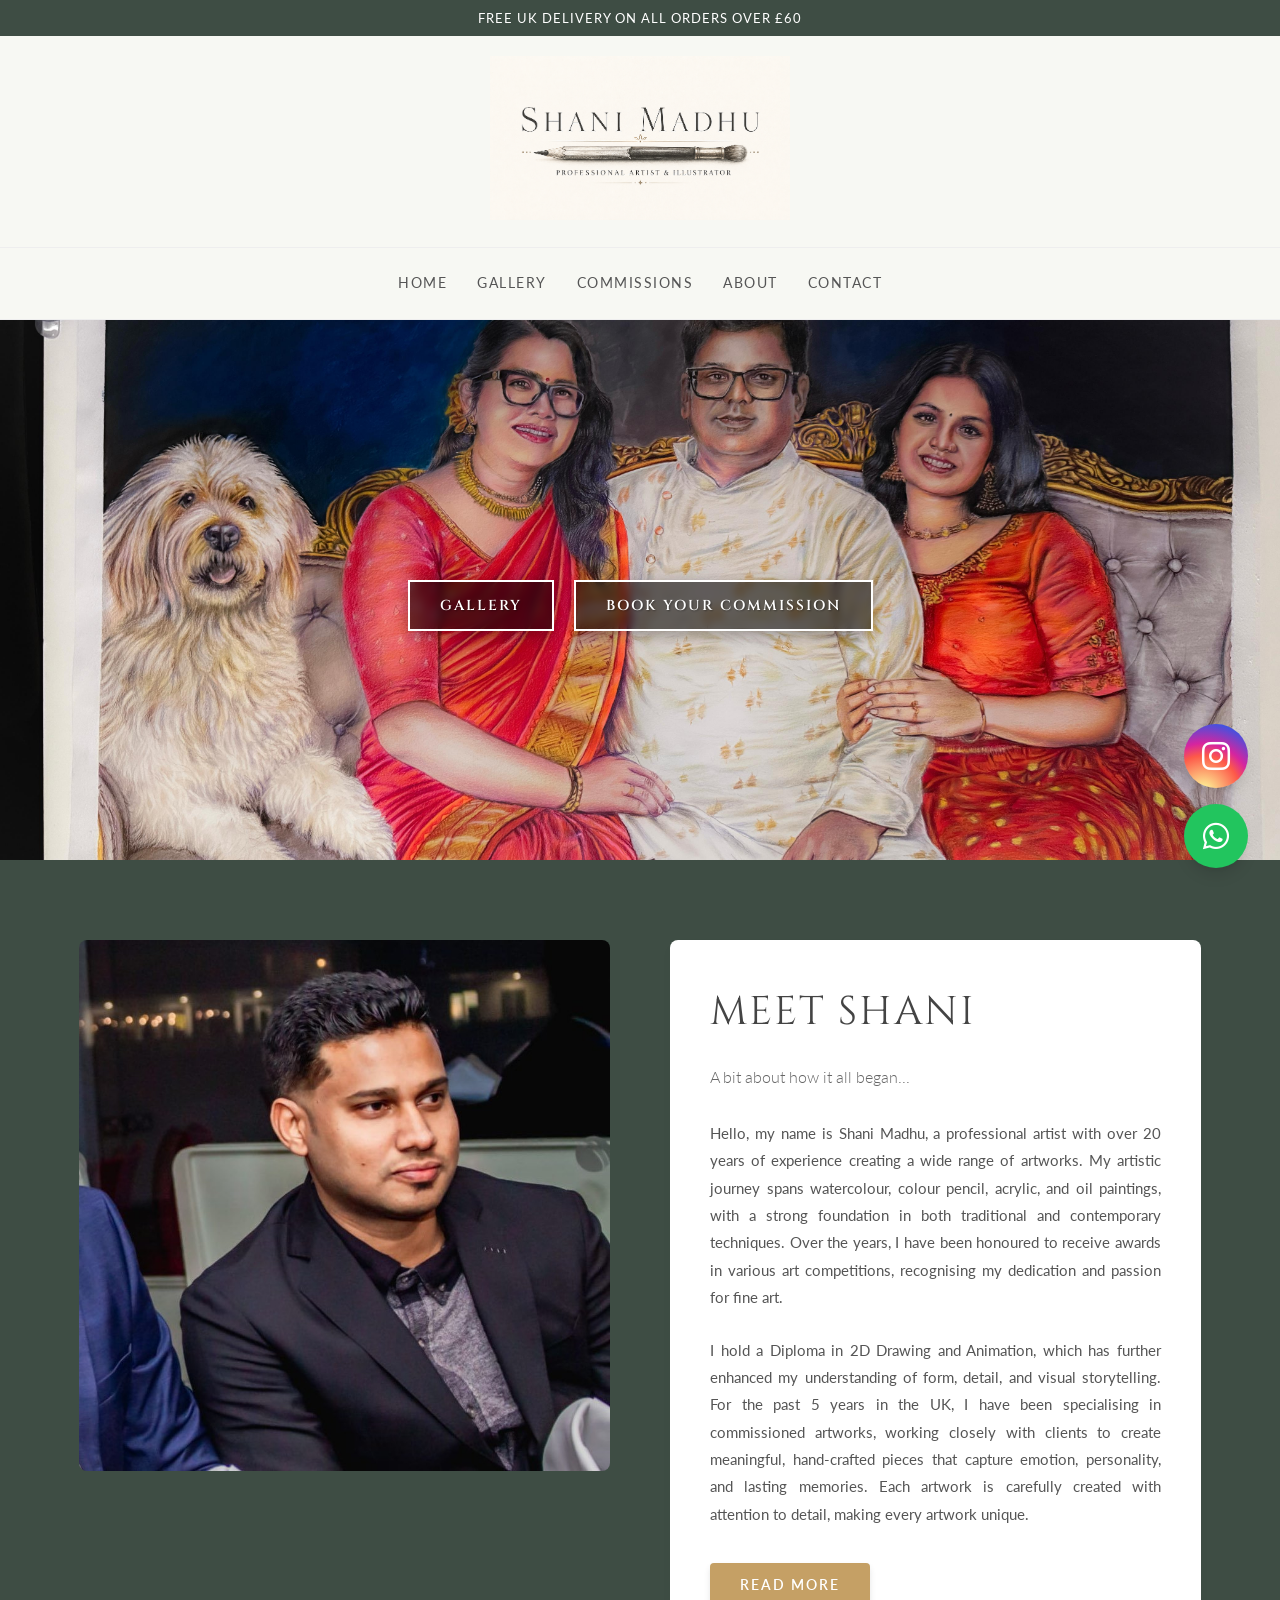
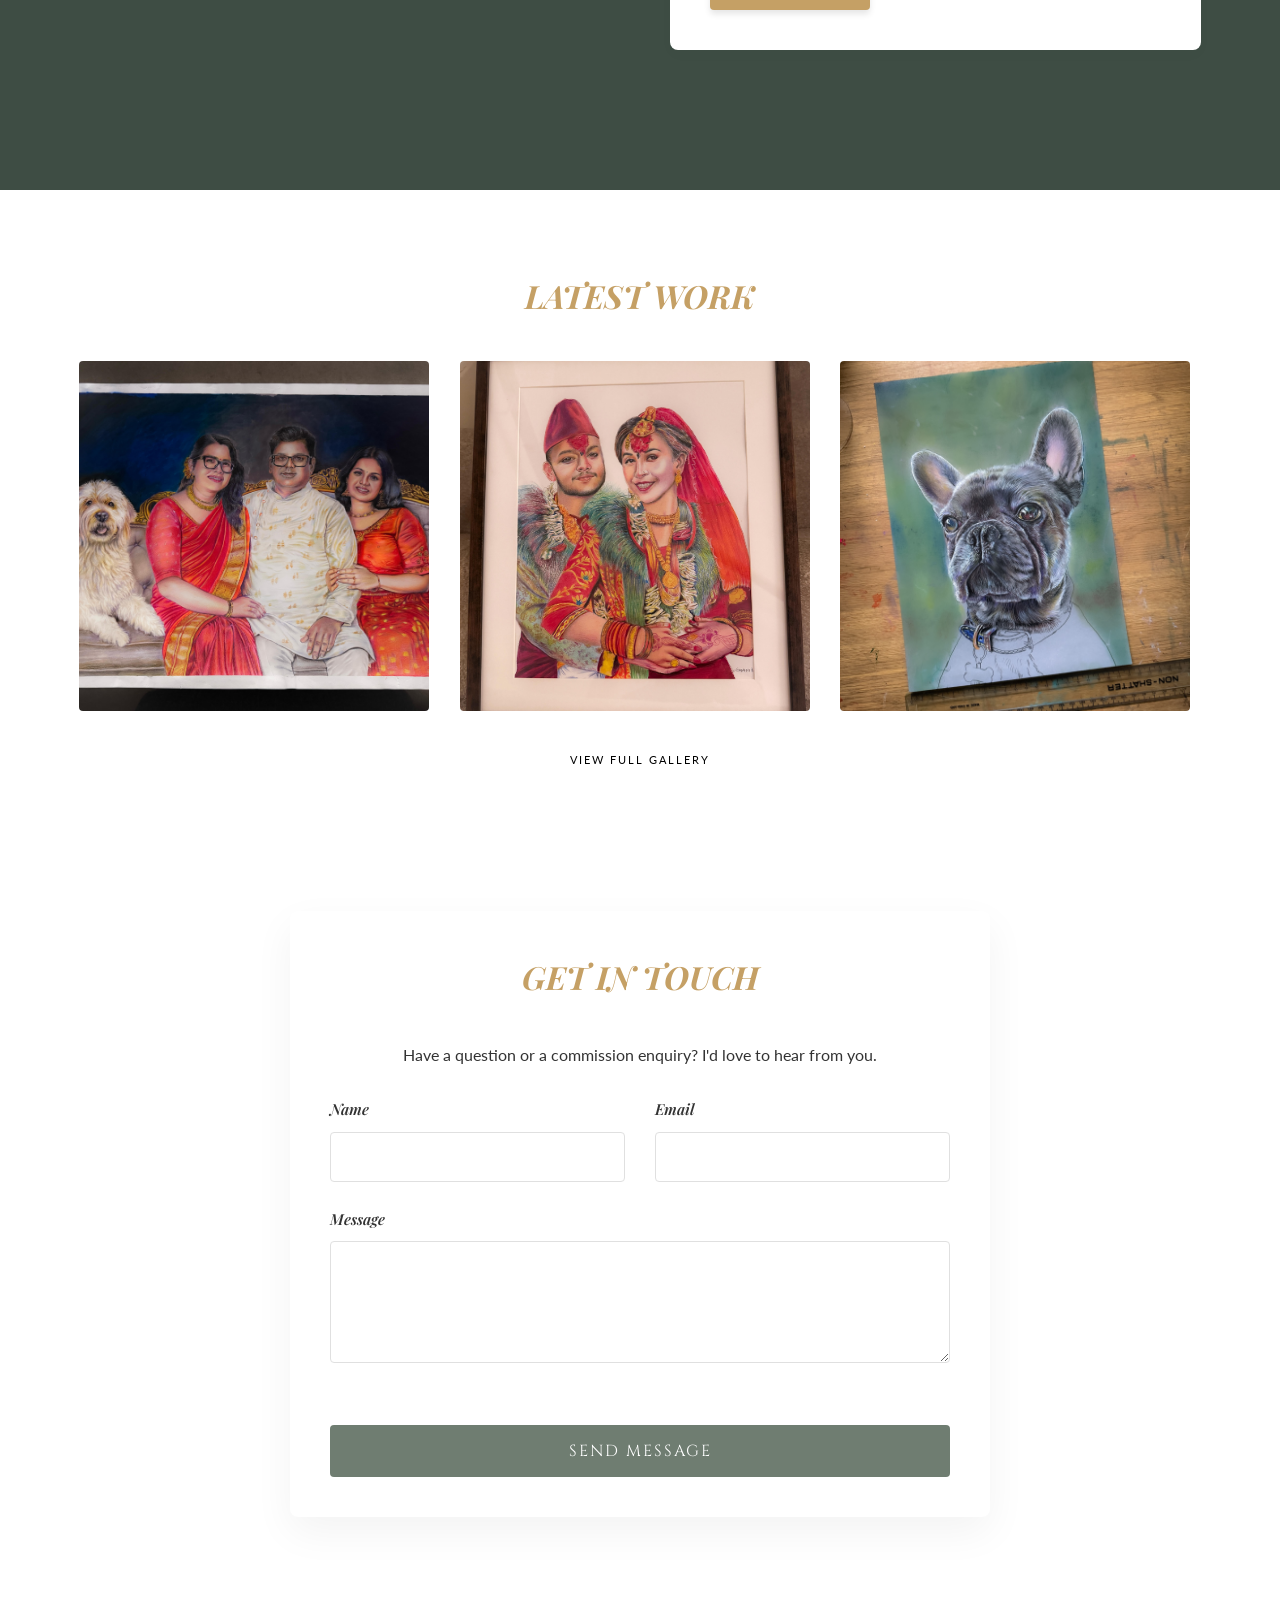
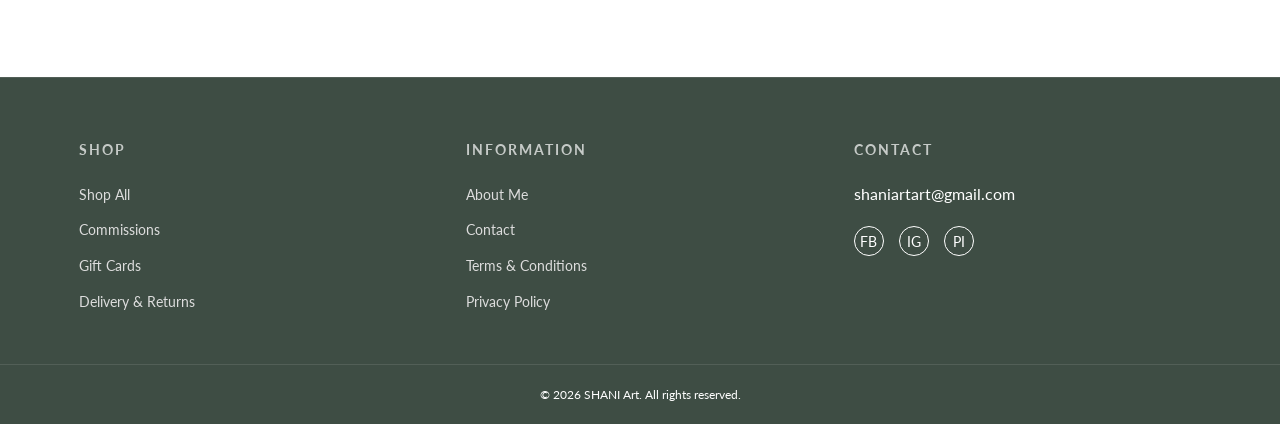
<file: index.html>
<!DOCTYPE html>
<html lang="en">

<head>
    <meta charset="UTF-8">
    <meta name="viewport" content="width=device-width, initial-scale=1.0">
    <title>SHANI Art - Multimedia Artist & Illustrator</title>
    <link rel="stylesheet" href="style.css">
    <link rel="preconnect" href="https://fonts.googleapis.com">
    <link rel="preconnect" href="https://fonts.gstatic.com" crossorigin>
    <link
        href="https://fonts.googleapis.com/css2?family=Cinzel:wght@400;500;600&family=Lato:wght@300;400;700&family=Playfair+Display:ital,wght@0,400;0,600;1,400&display=swap"
        rel="stylesheet">
    <link rel="stylesheet" href="https://cdnjs.cloudflare.com/ajax/libs/font-awesome/6.4.0/css/all.min.css">
    <script src="script.js" defer></script>
</head>

<body>
    <header class="main-header">
        <div class="top-bar">
            <span>Free UK Delivery on all orders over £60</span>
        </div>
        <div class="logo-container">
            <a href="index.html"><img src="assets/images/logo2.png" alt="Shani Madhu - Professional Artist & Illustrator"
                    class="logo-img"></a>
        </div>
        <nav class="main-nav">
            <button class="menu-toggle" aria-label="Toggle navigation">&#9776;</button>
            <ul>
                <li><a href="index.html" class="active">Home</a></li>
                <li><a href="gallery.html">Gallery</a></li>
                <li><a href="commissions.html">Commissions</a></li>
                <li><a href="about.html">About</a></li>
                <li><a href="contact.html">Contact</a></li>
            </ul>
        </nav>
    </header>

    <main>
        <section class="hero-section">
            <div class="hero-content">

                <div class="hero-buttons">
                    <a href="gallery.html" class="btn-hero">GALLERY</a>
                    <a href="contact.html" class="btn-hero">BOOK YOUR COMMISSION</a>
                </div>
            </div>

        </section>

        <section class="about-section">
            <div class="container">
                <div class="meet-grid">
                    <!-- Left Column: Image -->
                    <div class="meet-image-col">
                        <img src="assets/images/profilpicinst.jpg" alt="Shani Madhu In Studio" class="studio-portrait">
                    </div>

                    <!-- Right Column: Text -->
                    <div class="meet-text-col">
                        <h2 class="meet-title">MEET SHANI</h2>
                        <h3 class="meet-subtitle">A bit about how it all began...</h3>

                        <p>Hello, my name is Shani Madhu, a professional artist with over 20 years of experience
                            creating a wide range of artworks. My artistic journey spans watercolour, colour pencil,
                            acrylic, and oil paintings, with a strong foundation in both traditional and contemporary
                            techniques. Over the years, I have been honoured to receive awards in various art
                            competitions, recognising my dedication and passion for fine art.</p>

                        <p>I hold a Diploma in 2D Drawing and Animation, which has further enhanced my understanding of
                            form, detail, and visual storytelling. For the past 5 years in the UK, I have been
                            specialising in commissioned artworks, working closely with clients to create meaningful,
                            hand-crafted pieces that capture emotion, personality, and lasting memories. Each artwork is
                            carefully created with attention to detail, making every artwork unique.</p>

                        <a href="about.html" class="btn-text">READ MORE</a>
                    </div>
                </div>
            </div>
        </section>
        <div class="divider-illustration">
            <!-- Can use a repeating background image or SVG here for the trees/houses line -->
        </div>
        </section>

        <section class="home-gallery">
            <div class="container">
                <h2 class="section-title text-center">LATEST WORK</h2>
                <div class="gallery-grid">
                    <div class="gallery-item">
                        <img src="assets/images/cp23.jpeg" alt="Colored Pencil Art 23">
                    </div>
                    <div class="gallery-item">
                        <img src="assets/images/cp20.jpeg" alt="Colored Pencil Art 20">
                    </div>
                    <div class="gallery-item">
                        <img src="assets/images/insta_work.jpg" alt="Instagram Artwork">
                    </div>
                </div>
                <div class="text-center" style="margin-top: 30px;">
                    <a href="gallery.html" class="btn-text" style="
    color: black;
">VIEW FULL GALLERY</a>
                </div>
            </div>
        </section>
        <section class="home-contact">
            <div class="container container-narrow">
                <h2 class="section-title text-center">GET IN TOUCH</h2>
                <p class="text-center" style="margin-bottom: 30px;">
                    Have a question or a commission enquiry? I'd love to hear from you.
                </p>
                <form class="contact-form" action="https://formspree.io/f/meedzopw" method="POST">
                    <div class="form-row">
                        <div class="form-group">
                            <label for="name">Name</label>
                            <input type="text" id="name" name="name" required>
                        </div>
                        <div class="form-group">
                            <label for="email">Email</label>
                            <input type="email" id="email" name="email" required>
                        </div>
                    </div>
                    <div class="form-group">
                        <label for="message">Message</label>
                        <textarea id="message" name="message" rows="5" required></textarea>
                    </div>
                    <div class="text-center">
                        <button type="submit" class="btn-submit">SEND MESSAGE</button>
                    </div>
                </form>
            </div>
        </section>

        <footer class="main-footer">
            <div class="container footer-grid">
                <div class="footer-col">
                    <h4>shop</h4>
                    <ul>
                        <li><a href="shop.html">Shop All</a></li>
                        <li><a href="commissions.html">Commissions</a></li>
                        <li><a href="#">Gift Cards</a></li>
                        <li><a href="#">Delivery & Returns</a></li>
                    </ul>
                </div>
                <div class="footer-col">
                    <h4>information</h4>
                    <ul>
                        <li><a href="#">About Me</a></li>
                        <li><a href="#">Contact</a></li>
                        <li><a href="#">Terms & Conditions</a></li>
                        <li><a href="#">Privacy Policy</a></li>
                    </ul>
                </div>
                <div class="footer-col">
                    <h4>contact</h4>
                    <p>shaniartart@gmail.com</p>
                    <div class="social-icons">
                        <a href="#">FB</a>
                        <a href="https://www.instagram.com/sshanimadhu?igsh=dDF4bjQ2c3VxYWhk&utm_source=qr">IG</a>
                        <a href="#">PI</a>
                    </div>
                </div>
            </div>
            <div class="footer-bottom">
                <p>&copy; 2026 SHANI Art. All rights reserved.</p>
            </div>
        </footer>

        <!-- Instagram Floating Button -->
        <a href="https://www.instagram.com/sshanimadhu?igsh=dDF4bjQ2c3VxYWhk&utm_source=qr"
            class="instagram-float fixed bottom-24 right-6 md:bottom-28 md:right-8 w-16 h-16 text-white rounded-full flex items-center justify-center shadow-lg transition-all duration-300 z-50 hover:scale-110"
            target="_blank" aria-label="Visit our Instagram">
            <i class="fab fa-instagram text-3xl"></i>
        </a>

        <!-- WhatsApp Floating Button -->
        <a href="https://wa.me/447513162155"
            class="whatsapp-float fixed bottom-6 right-6 md:bottom-8 md:right-8 w-16 h-16 bg-green-500 text-white rounded-full flex items-center justify-center shadow-lg hover:bg-green-600 transition-all duration-300 z-50 animate-bounce"
            target="_blank" aria-label="Chat on WhatsApp">
            <i class="fab fa-whatsapp text-3xl"></i>
        </a>
</body>

</html>
</file>
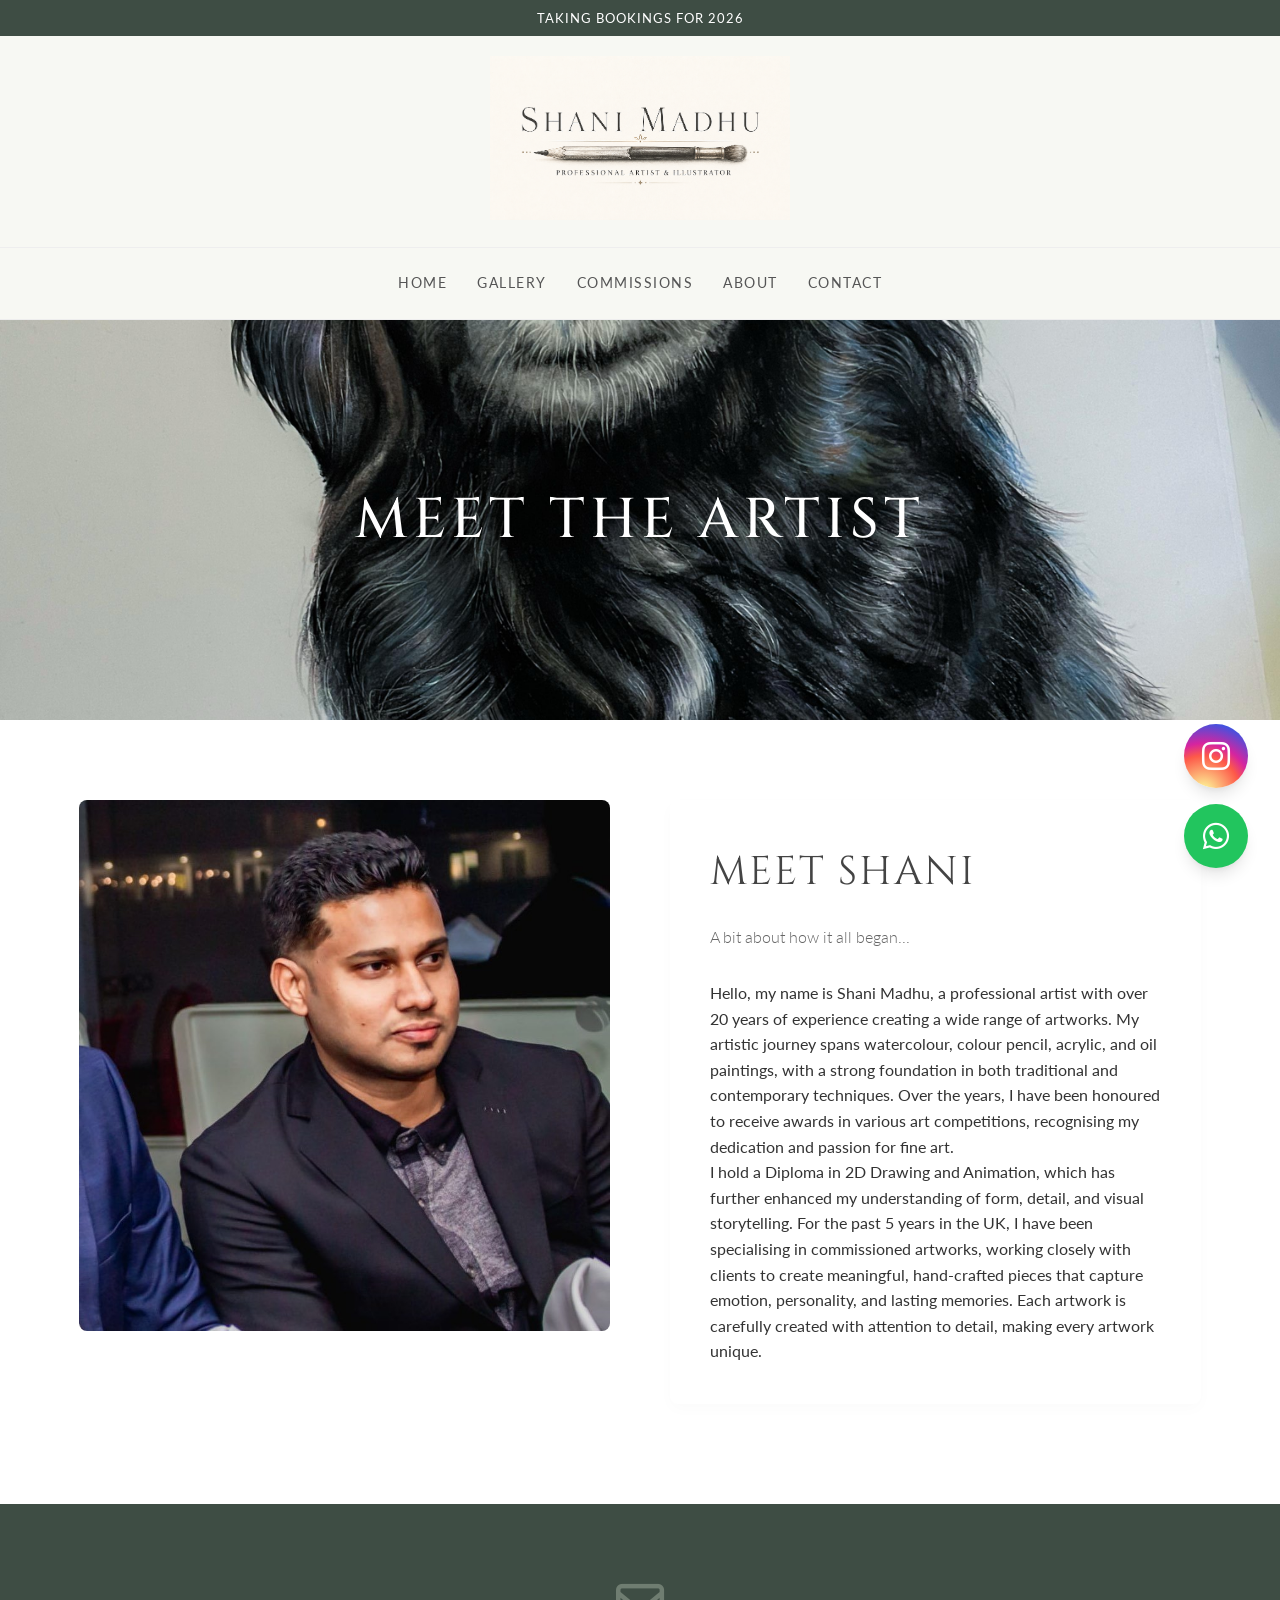
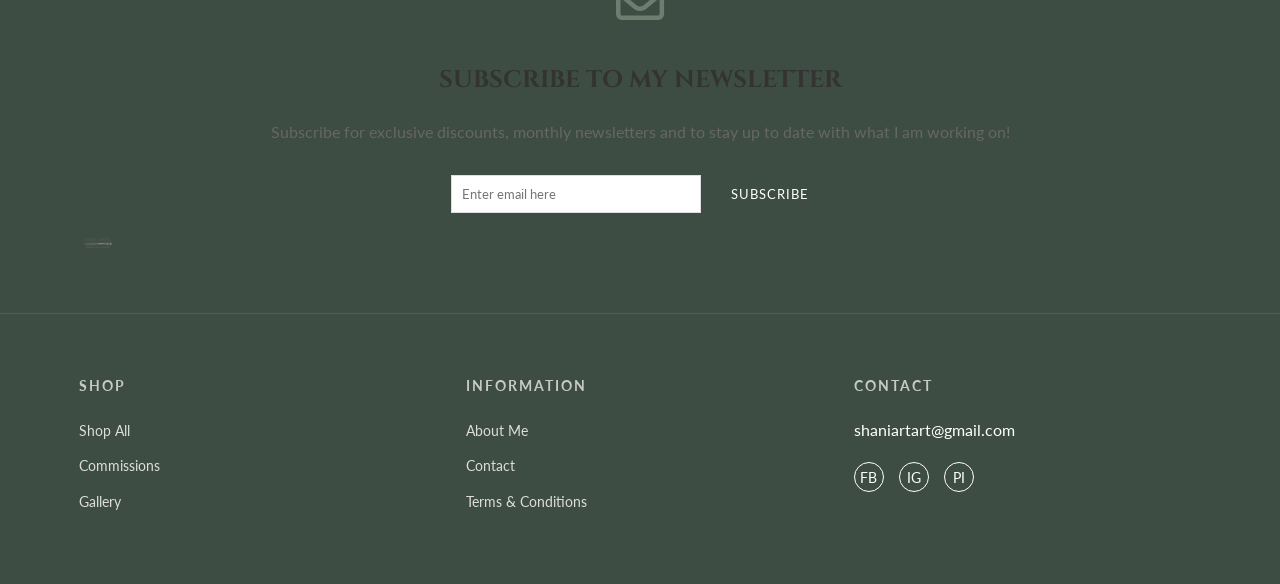
<file: about.html>
<!DOCTYPE html>
<html lang="en">

<head>
    <meta charset="UTF-8">
    <meta name="viewport" content="width=device-width, initial-scale=1.0">
    <title>Meet The Artist | Shani Madhu</title>
    <link rel="stylesheet" href="style.css">
    <link rel="preconnect" href="https://fonts.googleapis.com">
    <link rel="preconnect" href="https://fonts.gstatic.com" crossorigin>
    <link
        href="https://fonts.googleapis.com/css2?family=Cinzel:wght@400;500;600&family=Lato:wght@300;400;700&family=Playfair+Display:ital,wght@0,400;0,600;1,400&display=swap"
        rel="stylesheet">
    <link rel="stylesheet" href="https://cdnjs.cloudflare.com/ajax/libs/font-awesome/6.4.0/css/all.min.css">
    <script src="script.js" defer></script>
</head>

<body>
    <header class="main-header">
        <div class="top-bar">
            <span>TAKING BOOKINGS FOR 2026</span>
        </div>
        <div class="logo-container">
            <a href="index.html"><img src="assets/images/logo2.png" alt="Shani Madhu - Professional Artist & Illustrator"
                    class="logo-img"></a>
        </div>
        <nav class="main-nav">
            <button class="menu-toggle" aria-label="Toggle navigation">&#9776;</button>
            <ul>
                <li><a href="index.html">Home</a></li>
                <li><a href="gallery.html">Gallery</a></li>
                <li><a href="commissions.html">Commissions</a></li>
                <li><a href="about.html" class="active">About</a></li>
                <li><a href="contact.html">Contact</a></li>
            </ul>
        </nav>
    </header>

    <!-- New Kingfisher Hero -->
    <div class="meet-hero" style="background-image: url('assets/images/cp1.jpeg');">
        <div class="hero-overlay">
            <h1>MEET THE ARTIST</h1>
        </div>
    </div>

    <main class="about-main">
        <div class="container">
            <div class="meet-grid">
                <!-- Left Column: Image -->
                <div class="meet-image-col">
                    <img src="assets/images/profilpicinst.jpg" alt="Shani Madhu In Studio" class="studio-portrait">
                </div>

                <!-- Right Column: Text -->
                <div class="meet-text-col">
                    <h2 class="meet-title">MEET SHANI</h2>
                    <h3 class="meet-subtitle">A bit about how it all began...</h3>

                    Hello, my name is Shani Madhu, a professional artist with over 20 years of experience creating a
                    wide range of artworks. My artistic journey spans watercolour, colour pencil, acrylic, and oil
                    paintings, with a strong foundation in both traditional and contemporary techniques. Over the years,
                    I have been honoured to receive awards in various art competitions, recognising my dedication and
                    passion for fine art. <br>

                    I hold a Diploma in 2D Drawing and Animation, which has further enhanced my understanding of form,
                    detail, and visual storytelling. For the past 5 years in the UK, I have been specialising in
                    commissioned artworks, working closely with clients to create meaningful, hand-crafted pieces that
                    capture emotion, personality, and lasting memories. Each artwork is carefully created with attention
                    to detail, making every artwork unique.
                </div>
            </div>
        </div>
    </main>

    <!-- Newsletter Section (Reused) -->
    <section class="newsletter-section">
        <div class="container text-center">
            <div class="newsletter-icon">
                <i class="far fa-envelope"></i>
            </div>
            <h2 style="font-family: 'Cinzel', serif; margin-bottom: 20px;">SUBSCRIBE TO MY NEWSLETTER</h2>
            <p style="margin-bottom: 30px; color: #666;">Subscribe for exclusive discounts, monthly newsletters and to
                stay up to date with what I am working on!</p>
            <form class="newsletter-form">
                <input type="email" placeholder="Enter email here" required style="max-width: 400px;">
                <button type="submit">SUBSCRIBE</button>
            </form>
            <div class="mailmunch-badge">
                <img src="assets/images/logobgrm.png" alt="Logo" style="height: 20px;">
            </div>
        </div>
    </section>

    <footer class="main-footer">
        <div class="container footer-grid">
            <div class="footer-col">
                <h4>shop</h4>
                <ul>
                    <li><a href="shop.html">Shop All</a></li>
                    <li><a href="commissions.html">Commissions</a></li>
                    <li><a href="gallery.html">Gallery</a></li>
                </ul>
            </div>
            <div class="footer-col">
                <h4>information</h4>
                <ul>
                    <li><a href="about.html">About Me</a></li>
                    <li><a href="contact.html">Contact</a></li>
                    <li><a href="#">Terms & Conditions</a></li>
                </ul>
            </div>
            <div class="footer-col">
                <h4>contact</h4>
                <p>shaniartart@gmail.com</p>
                <div class="social-icons">
                    <a href="#">FB</a>
                    <a href="https://www.instagram.com/sshanimadhu?igsh=dDF4bjQ2c3VxYWhk&utm_source=qr">IG</a>
                    <a href="#">PI</a>
                </div>
            </div>
        </div>
    </footer>
    <!-- Instagram Floating Button -->
    <a href="https://www.instagram.com/sshanimadhu?igsh=dDF4bjQ2c3VxYWhk&utm_source=qr"
        class="instagram-float fixed bottom-24 right-6 md:bottom-28 md:right-8 w-16 h-16 text-white rounded-full flex items-center justify-center shadow-lg transition-all duration-300 z-50 hover:scale-110"
        target="_blank" aria-label="Visit our Instagram">
        <i class="fab fa-instagram text-3xl"></i>
    </a>

    <!-- WhatsApp Floating Button -->
    <a href="https://wa.me/447513162155"
        class="whatsapp-float fixed bottom-6 right-6 md:bottom-8 md:right-8 w-16 h-16 bg-green-500 text-white rounded-full flex items-center justify-center shadow-lg hover:bg-green-600 transition-all duration-300 z-50 animate-bounce"
        target="_blank" aria-label="Chat on WhatsApp">
        <i class="fab fa-whatsapp text-3xl"></i>
    </a>
</body>

</html>
</file>
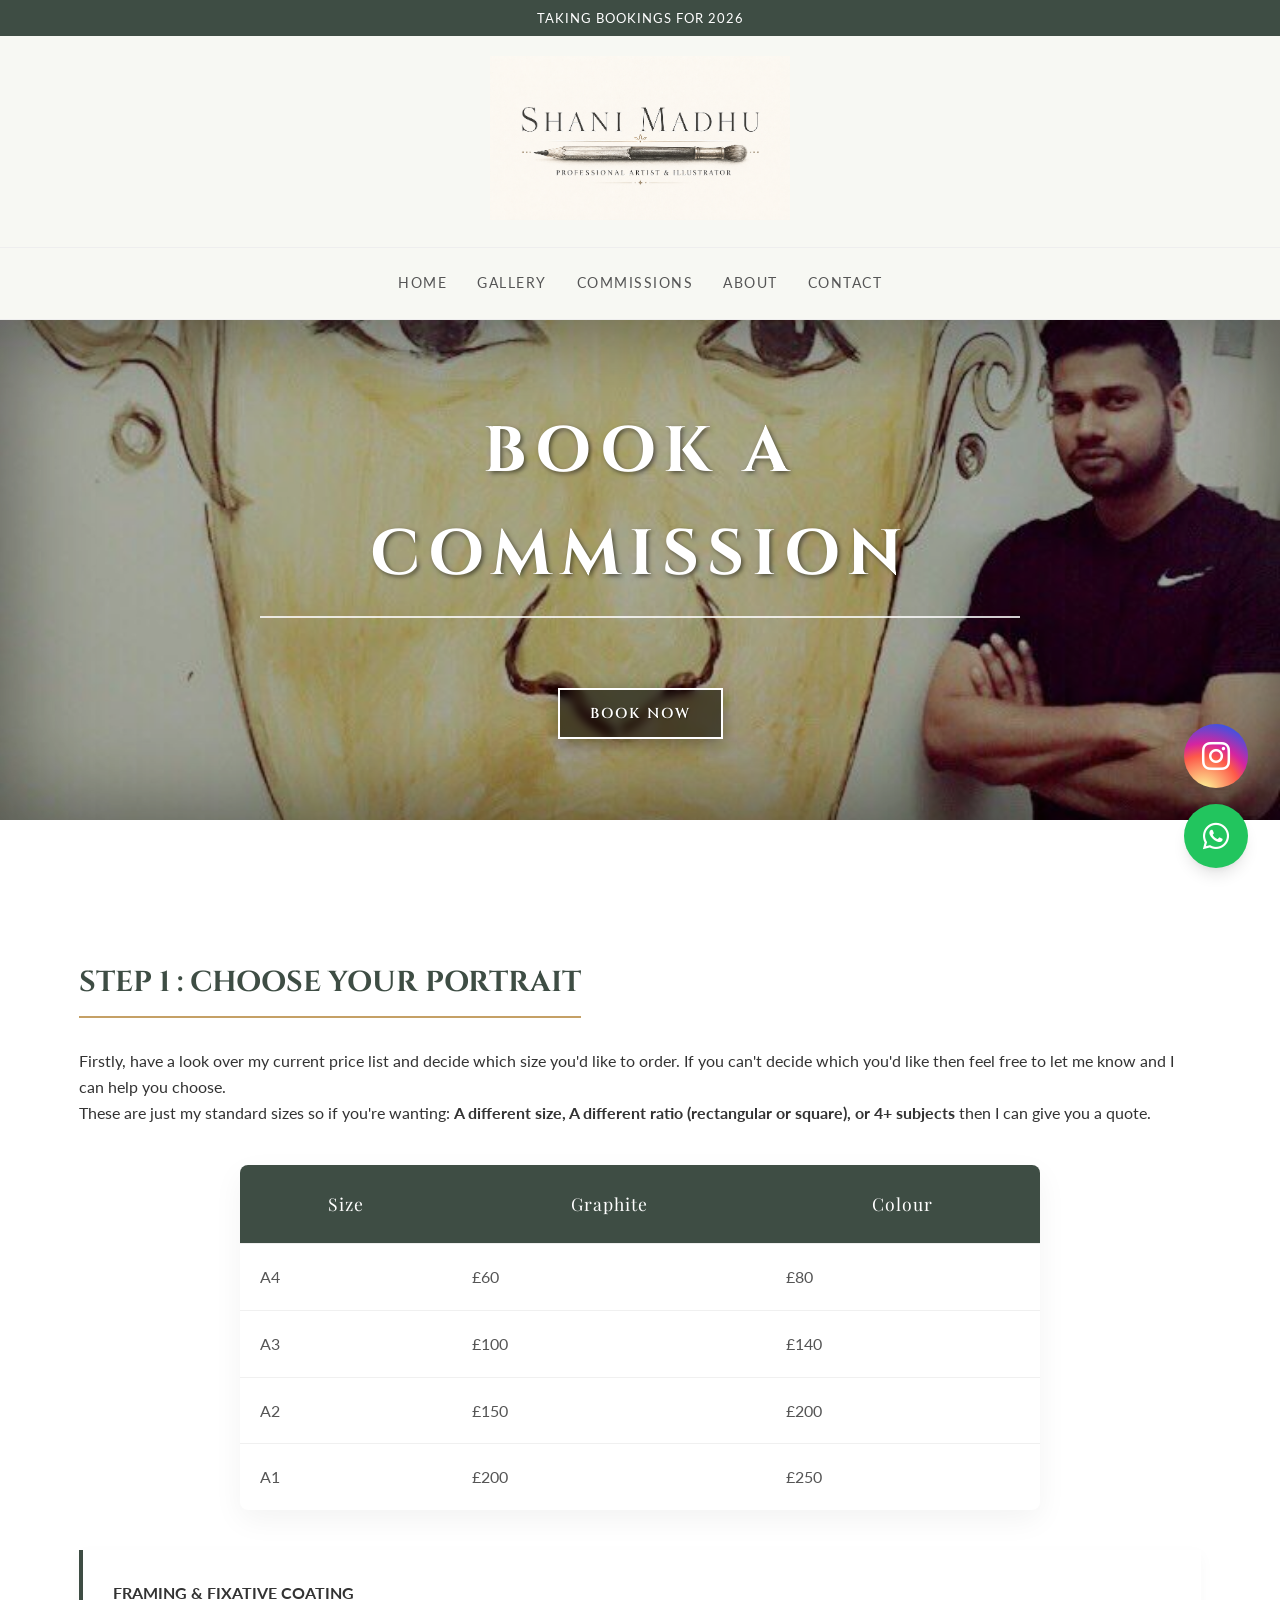
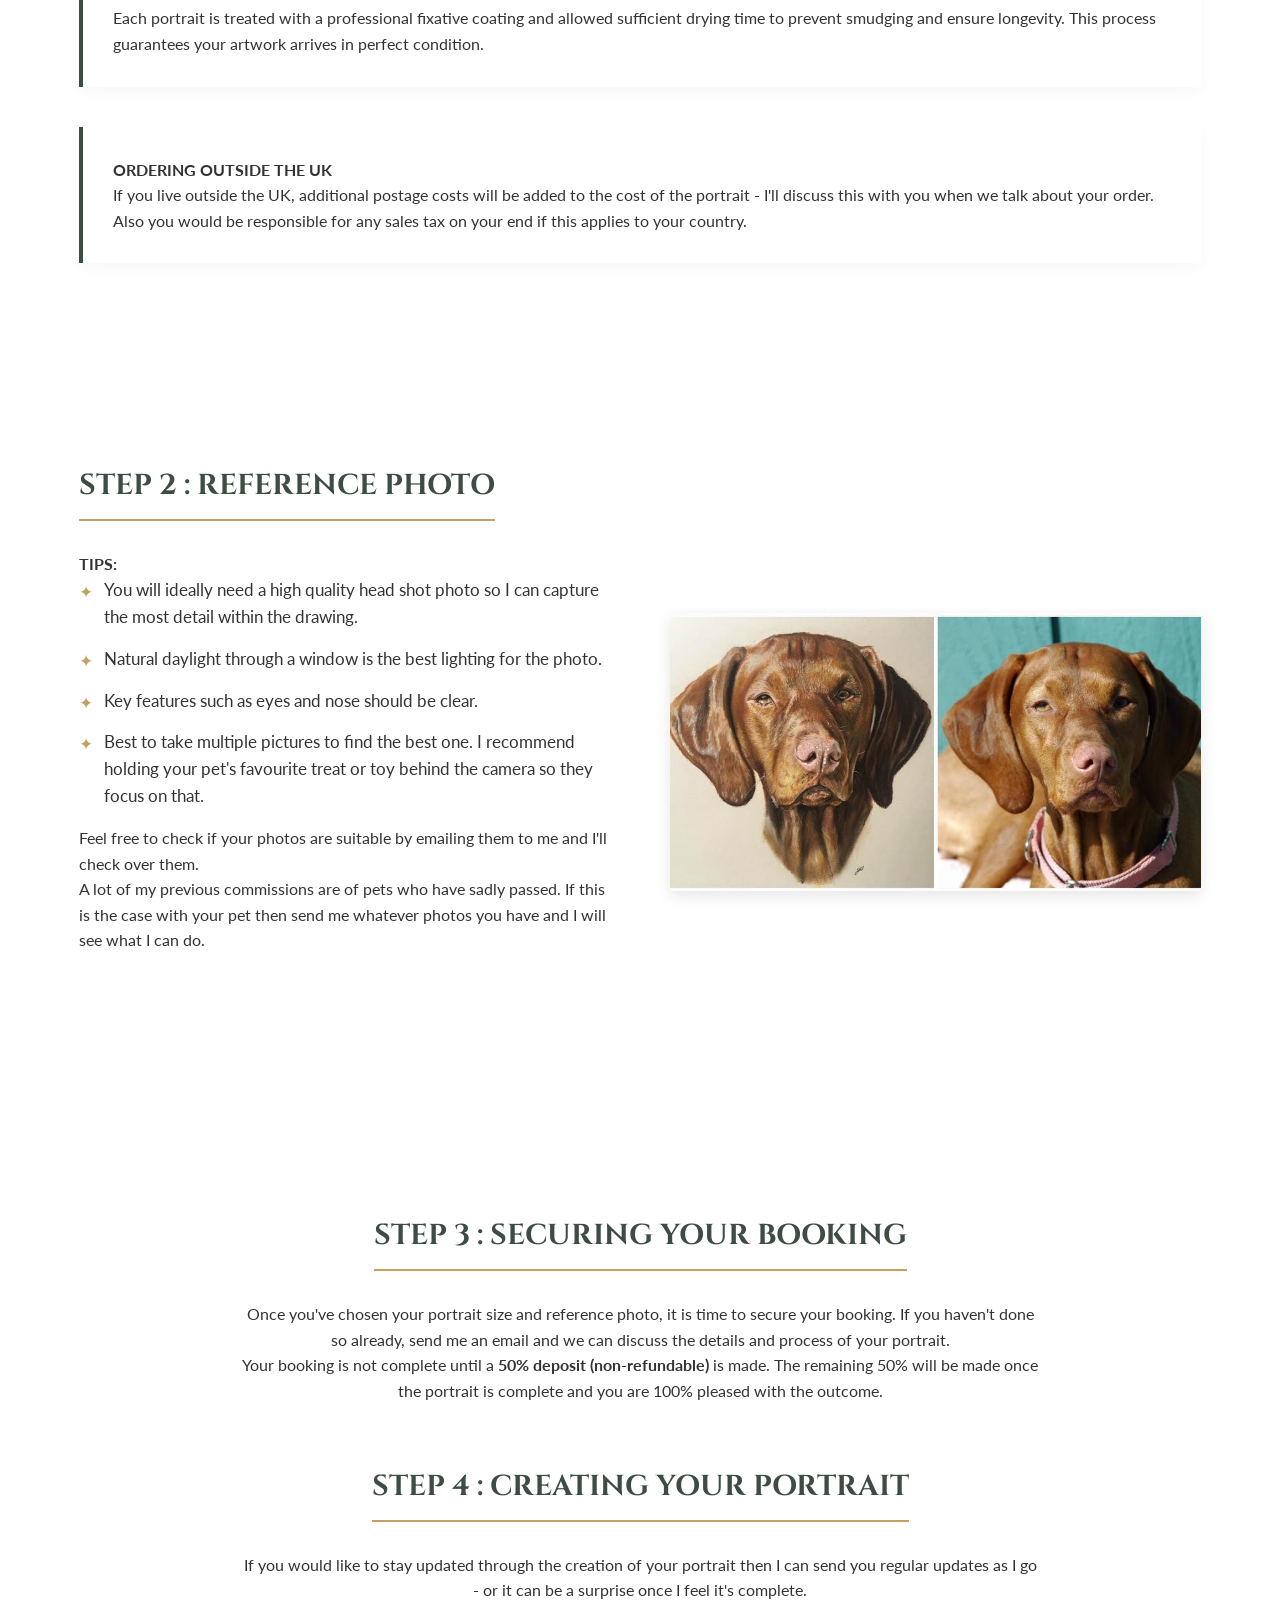
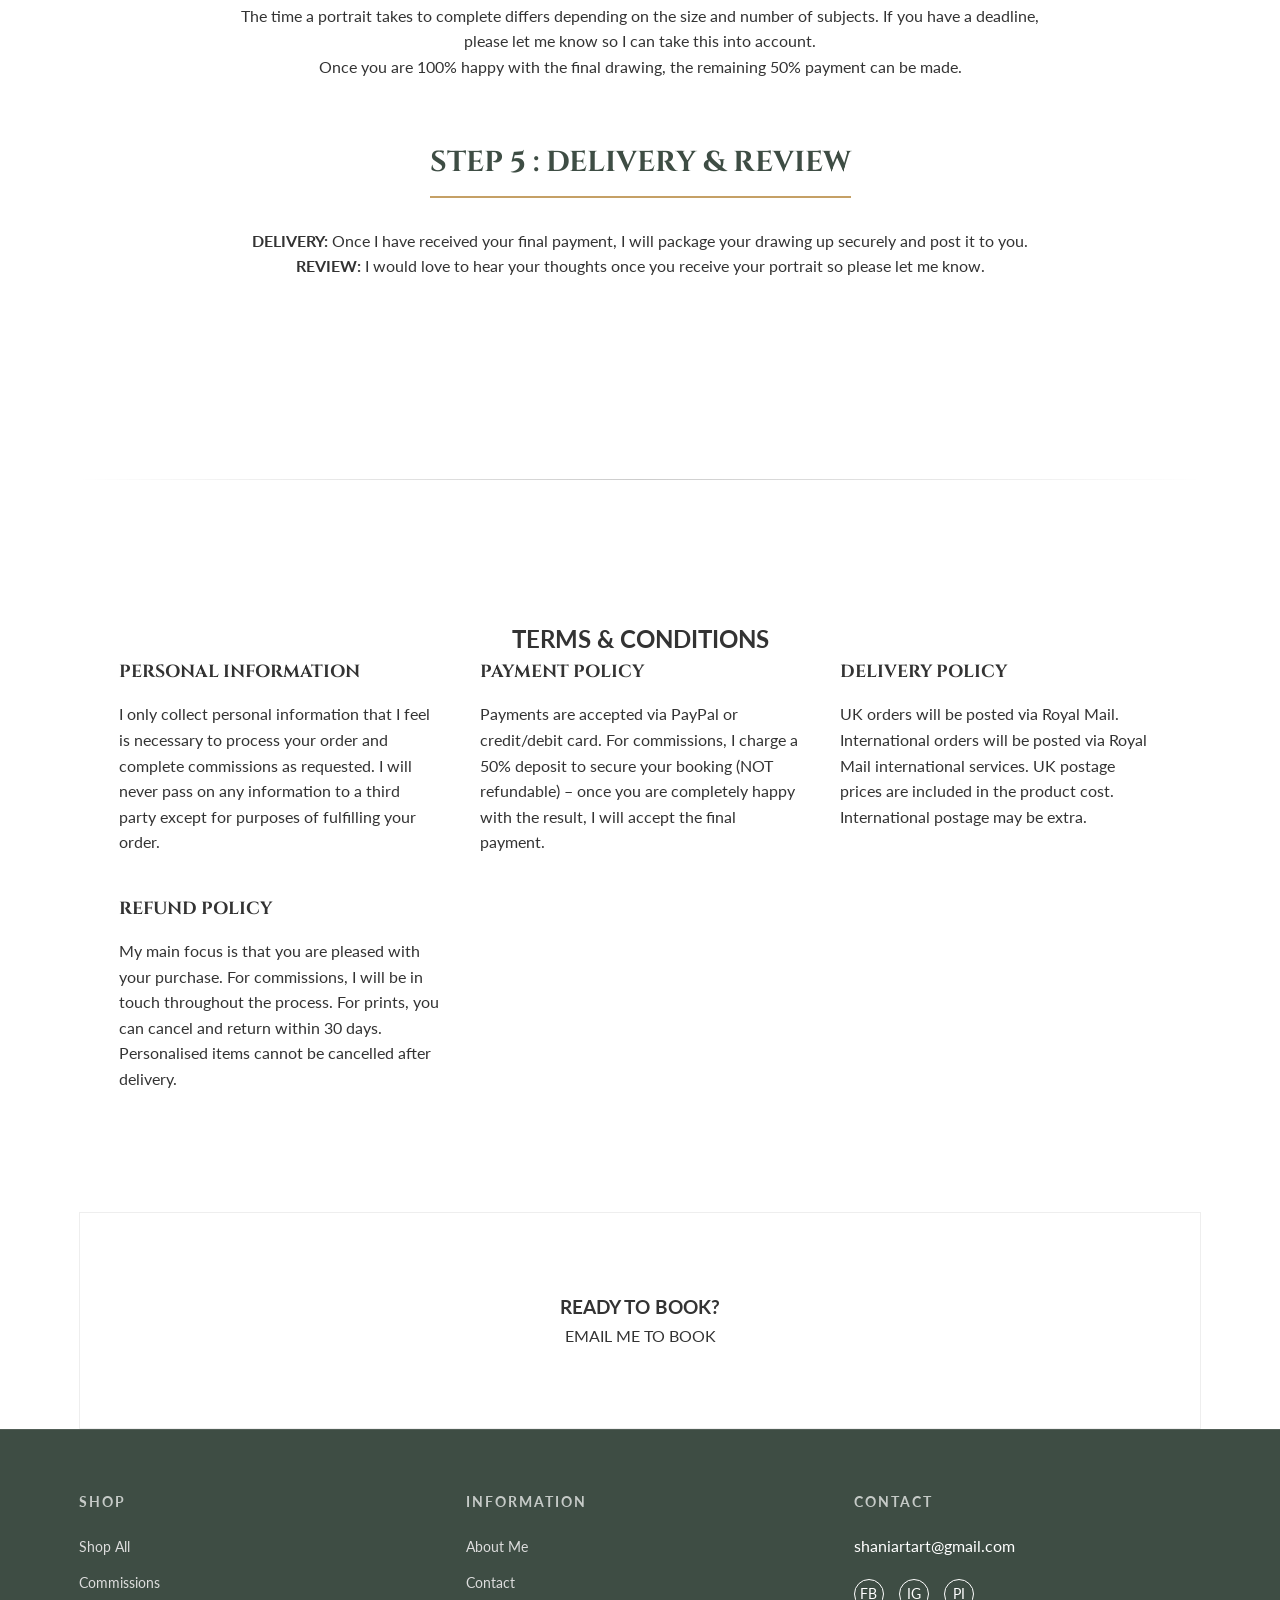
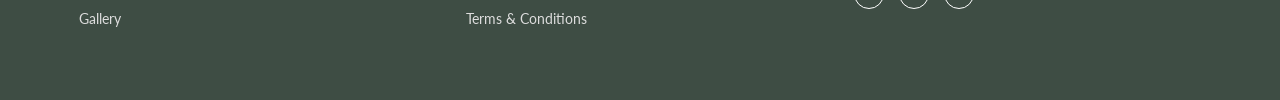
<file: commissions.html>
<!DOCTYPE html>
<html lang="en">

<head>
    <meta charset="UTF-8">
    <meta name="viewport" content="width=device-width, initial-scale=1.0">
    <title>Commission Details | SHANI Art</title>
    <link rel="stylesheet" href="style.css">
    <link rel="preconnect" href="https://fonts.googleapis.com">
    <link rel="preconnect" href="https://fonts.gstatic.com" crossorigin>
    <link
        href="https://fonts.googleapis.com/css2?family=Cinzel:wght@400;500;600&family=Lato:wght@300;400;700&family=Playfair+Display:ital,wght@0,400;0,600;1,400&display=swap"
        rel="stylesheet">
    <link rel="stylesheet" href="https://cdnjs.cloudflare.com/ajax/libs/font-awesome/6.4.0/css/all.min.css">
    <script src="script.js" defer></script>
</head>

<body>
    <header class="main-header">
        <div class="top-bar">
            <span>TAKING BOOKINGS FOR 2026</span>
        </div>
        <div class="logo-container">
            <a href="index.html"><img src="assets/images/logo2.png" alt="Shani Madhu - Professional Artist & Illustrator"
                    class="logo-img"></a>
        </div>
        <nav class="main-nav">
            <button class="menu-toggle" aria-label="Toggle navigation">&#9776;</button>
            <ul>
                <li><a href="index.html">Home</a></li>
                <li><a href="gallery.html">Gallery</a></li>
                <li><a href="commissions.html" class="active">Commissions</a></li>
                <li><a href="about.html">About</a></li>
                <li><a href="contact.html">Contact</a></li>
            </ul>
        </nav>
    </header>

    <div class="commission-hero" style="background-image: url('assets/images/cp13.jpeg');">
        <div class="hero-content">
            <h1>BOOK A COMMISSION</h1>
            <div class="hero-buttons">
                <a href="contact.html" class="btn-hero">BOOK NOW</a>
            </div>
        </div>
    </div>

    <main class="commissions-main">
        <div class="container">

            <!-- Step 1: Choose & Pricing -->
            <section class="commission-section" id="step1">
                <h3 class="step-title">STEP 1 : CHOOSE YOUR PORTRAIT</h3>
                <p>Firstly, have a look over my current price list and decide which size you'd like to order. If you
                    can't decide which you'd like then feel free to let me know and I can help you choose.</p>
                <p>These are just my standard sizes so if you're wanting: <strong>A different size, A different ratio
                        (rectangular or square), or 4+ subjects</strong> then I can give you a quote.</p>

                <div class="pricing-table-container">
                    <table class="pricing-table">
                        <thead>
                            <tr>
                                <th>Size</th>
                                <th>Graphite</th>
                                <th>Colour</th>
                            </tr>
                        </thead>
                        <tbody>
                            <tr>
                                <td>A4</td>
                                <td>£60</td>
                                <td>£80</td>
                            </tr>
                            <tr>
                                <td>A3</td>
                                <td>£100</td>
                                <td>£140</td>
                            </tr>
                            <tr>
                                <td>A2</td>
                                <td>£150</td>
                                <td>£200</td>
                            </tr>
                            <tr>
                                <td>A1</td>
                                <td>£200</td>
                                <td>£250</td>
                            </tr>
                        </tbody>
                    </table>
                </div>

                <div class="info-box">
                    <h4>FRAMING & FIXATIVE COATING</h4>
                    <p>Each portrait is treated with a professional fixative coating and allowed sufficient drying time
                        to prevent smudging and ensure longevity. This process guarantees your artwork arrives in
                        perfect condition.</p>
                </div>

                <div class="info-box">
                    <h4>ORDERING OUTSIDE THE UK</h4>
                    <p>If you live outside the UK, additional postage costs will be added to the cost of the portrait -
                        I'll discuss this with you when we talk about your order. Also you would be responsible for any
                        sales tax on your end if this applies to your country.</p>
                </div>
            </section>

            <!-- Step 2: Reference Photo -->
            <section class="commission-section" id="step2">
                <h3 class="step-title">STEP 2 : REFERENCE PHOTO</h3>
                <div class="info-grid">
                    <div class="info-text">
                        <p><strong>TIPS:</strong></p>
                        <ul class="styled-list">
                            <li>You will ideally need a high quality head shot photo so I can capture the most detail
                                within the drawing.</li>
                            <li>Natural daylight through a window is the best lighting for the photo.</li>
                            <li>Key features such as eyes and nose should be clear.</li>
                            <li>Best to take multiple pictures to find the best one. I recommend holding your pet's
                                favourite treat or toy behind the camera so they focus on that.</li>
                        </ul>
                        <p>Feel free to check if your photos are suitable by emailing them to me and I'll check over
                            them.</p>

                        <p>A lot of my previous commissions are of pets who have sadly passed. If this is the case with
                            your pet then send me whatever photos you have and I will see what I can do.</p>
                    </div>
                    <div class="info-image-grid" style="grid-template-columns: 1fr;">
                        <img src="assets/images/reference_comparison.jpg" alt="Reference Photo vs Art Comparison">
                    </div>
                </div>
            </section>

            <!-- Steps 3, 4, 5 -->
            <section class="commission-section">
                <!-- Step 3 (Image Left) -->
                <div class="step-block text-center" style="max-width: 800px; margin: 0 auto 60px auto;">
                    <h3 class="step-title">STEP 3 : SECURING YOUR BOOKING</h3>
                    <div>
                        <div class="info-text">
                            <p>Once you've chosen your portrait size and reference photo, it is time to secure your
                                booking. If
                                you haven't done so already, send me an email and we can discuss the details and process
                                of your
                                portrait.</p>
                            <p>Your booking is not complete until a <strong>50% deposit (non-refundable)</strong> is
                                made. The
                                remaining 50% will be made once the portrait is complete and you are 100% pleased with
                                the
                                outcome.</p>
                        </div>
                    </div>
                </div>

                <!-- Step 4 (Image Right) -->
                <div class="step-block text-center" style="max-width: 800px; margin: 0 auto 60px auto;">
                    <h3 class="step-title">STEP 4 : CREATING YOUR PORTRAIT</h3>
                    <div>
                        <div class="info-text">
                            <p>If you would like to stay updated through the creation of your portrait then I can send
                                you
                                regular updates as I go - or it can be a surprise once I feel it's complete.</p>
                            <p>The time a portrait takes to complete differs depending on the size and number of
                                subjects. If
                                you have a deadline, please let me know so I can take this into account.</p>
                            <p>Once you are 100% happy with the final drawing, the remaining 50% payment can be made.
                            </p>
                        </div>
                    </div>
                </div>

                <!-- Step 5 (Image Left) -->
                <div class="step-block text-center" style="max-width: 800px; margin: 0 auto 60px auto;">
                    <h3 class="step-title">STEP 5 : DELIVERY & REVIEW</h3>
                    <div>
                        <div class="info-text">
                            <p><strong>DELIVERY:</strong> Once I have received your final payment, I will package your
                                drawing
                                up securely and post it to you.</p>
                            <p><strong>REVIEW:</strong> I would love to hear your thoughts once you receive your
                                portrait so
                                please let me know.</p>
                        </div>
                    </div>
                </div>
            </section>

            <hr class="section-divider">

            <!-- Policies -->
            <section class="policies-section">
                <h2 class="text-center">TERMS & CONDITIONS</h2>
                <div class="policy-grid">
                    <div class="policy-item">
                        <h4>PERSONAL INFORMATION</h4>
                        <p>I only collect personal information that I feel is necessary to process your order and
                            complete commissions as requested. I will never pass on any information to a third party
                            except for purposes of fulfilling your order.</p>
                    </div>
                    <div class="policy-item">
                        <h4>PAYMENT POLICY</h4>
                        <p>Payments are accepted via PayPal or credit/debit card. For commissions, I charge a 50%
                            deposit to secure your booking (NOT refundable) – once you are completely happy with the
                            result, I will accept the final payment.</p>
                    </div>
                    <div class="policy-item">
                        <h4>DELIVERY POLICY</h4>
                        <p>UK orders will be posted via Royal Mail. International orders will be posted via Royal Mail
                            international services. UK postage prices are included in the product cost. International
                            postage may be extra.</p>
                    </div>
                    <div class="policy-item">
                        <h4>REFUND POLICY</h4>
                        <p>My main focus is that you are pleased with your purchase. For commissions, I will be in touch
                            throughout the process. For prints, you can cancel and return within 30 days. Personalised
                            items cannot be cancelled after delivery.</p>
                    </div>
                </div>
            </section>

            <section id="contact" class="text-center commission-cta">
                <h3>READY TO BOOK?</h3>
                <a href="mailto:shaniartart@gmail.com" class="btn-primary">EMAIL ME TO BOOK</a>
            </section>
        </div>
    </main>

    <footer class="main-footer">
        <!-- Reusing Footer -->
        <div class="container footer-grid">
            <div class="footer-col">
                <h4>shop</h4>
                <ul>
                    <li><a href="shop.html">Shop All</a></li>
                    <li><a href="commissions.html">Commissions</a></li>
                    <li><a href="gallery.html">Gallery</a></li>
                </ul>
            </div>
            <div class="footer-col">
                <h4>information</h4>
                <ul>
                    <li><a href="about.html">About Me</a></li>
                    <li><a href="contact.html">Contact</a></li>
                    <li><a href="#">Terms & Conditions</a></li>
                </ul>
            </div>
            <div class="footer-col">
                <h4>contact</h4>
                <p>shaniartart@gmail.com</p>
                <div class="social-icons">
                    <a href="#">FB</a>
                    <a href="https://www.instagram.com/sshanimadhu?igsh=dDF4bjQ2c3VxYWhk&utm_source=qr">IG</a>
                    <a href="#">PI</a>
                </div>
            </div>
        </div>
    </footer>
    <!-- Instagram Floating Button -->
    <a href="https://www.instagram.com/sshanimadhu?igsh=dDF4bjQ2c3VxYWhk&utm_source=qr"
        class="instagram-float fixed bottom-24 right-6 md:bottom-28 md:right-8 w-16 h-16 text-white rounded-full flex items-center justify-center shadow-lg transition-all duration-300 z-50 hover:scale-110"
        target="_blank" aria-label="Visit our Instagram">
        <i class="fab fa-instagram text-3xl"></i>
    </a>

    <!-- WhatsApp Floating Button -->
    <a href="https://wa.me/447513162155"
        class="whatsapp-float fixed bottom-6 right-6 md:bottom-8 md:right-8 w-16 h-16 bg-green-500 text-white rounded-full flex items-center justify-center shadow-lg hover:bg-green-600 transition-all duration-300 z-50 animate-bounce"
        target="_blank" aria-label="Chat on WhatsApp">
        <i class="fab fa-whatsapp text-3xl"></i>
    </a>
</body>

</html>
</file>
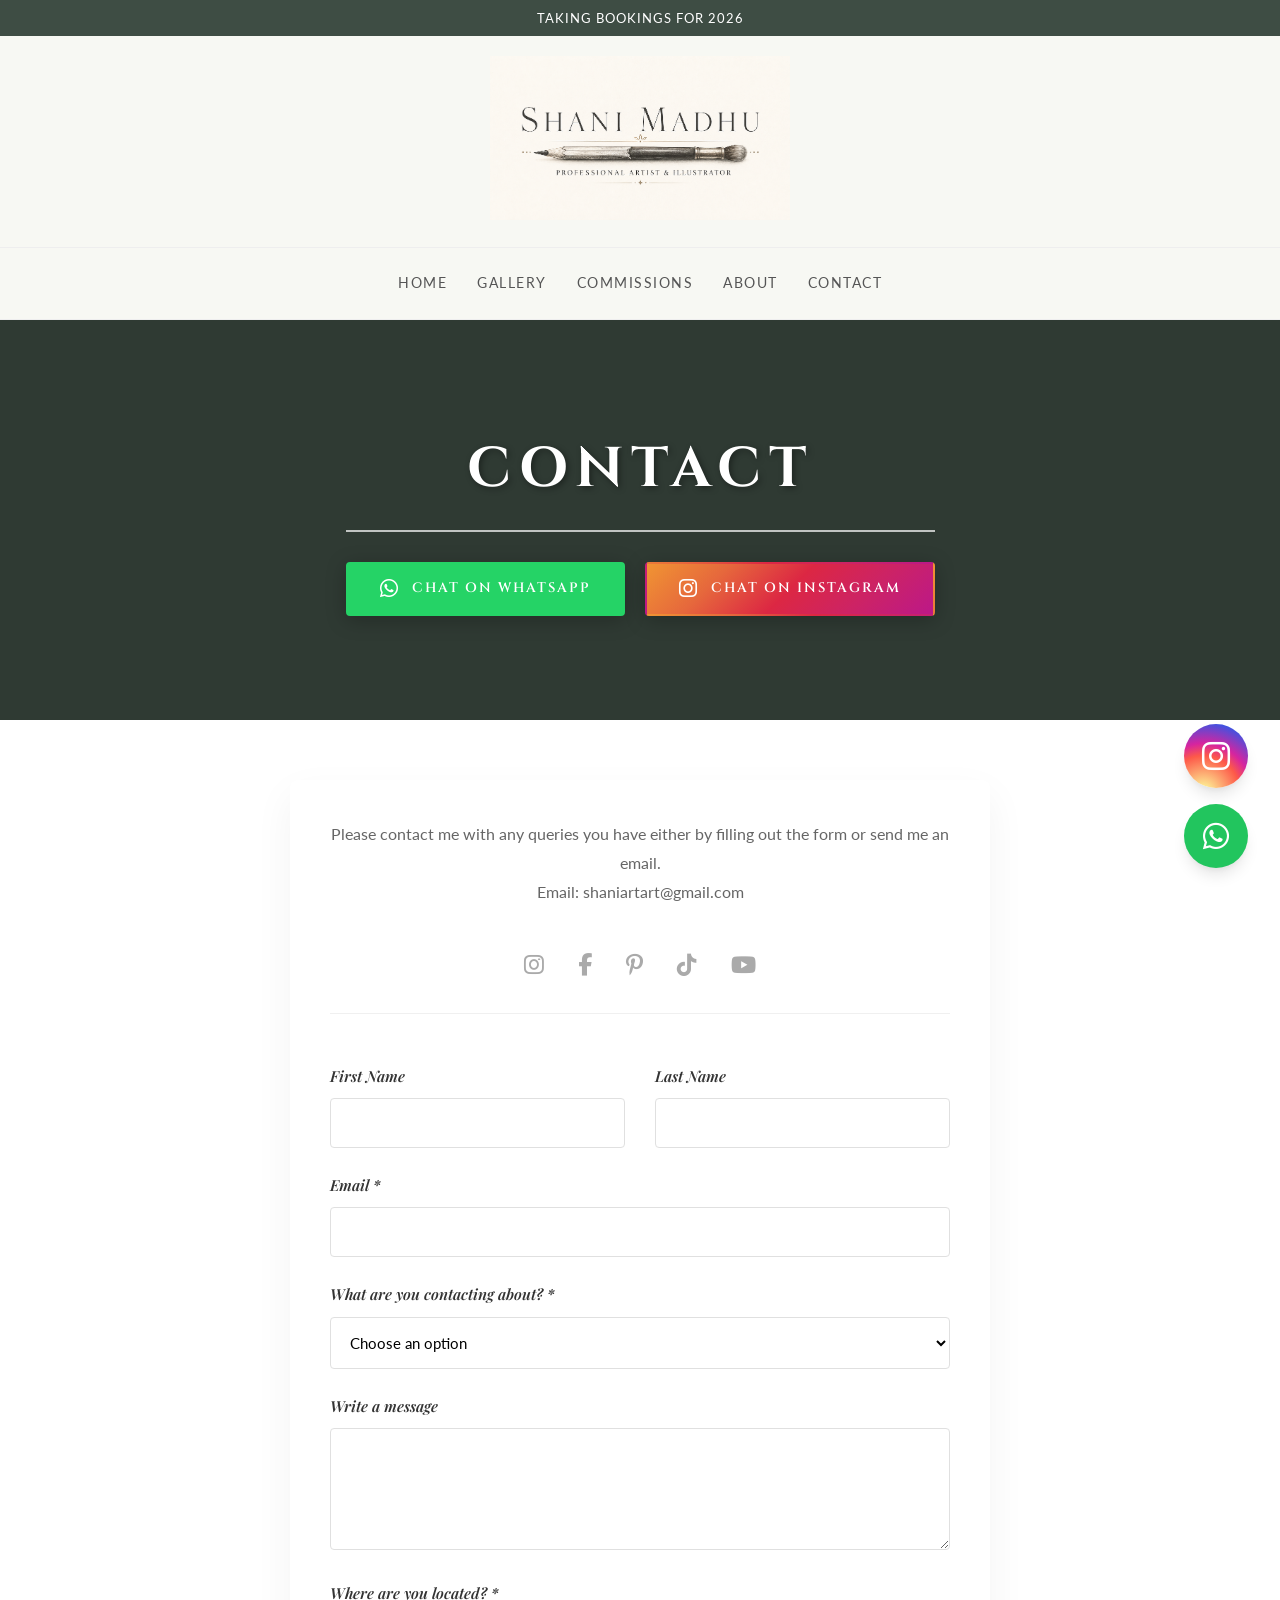
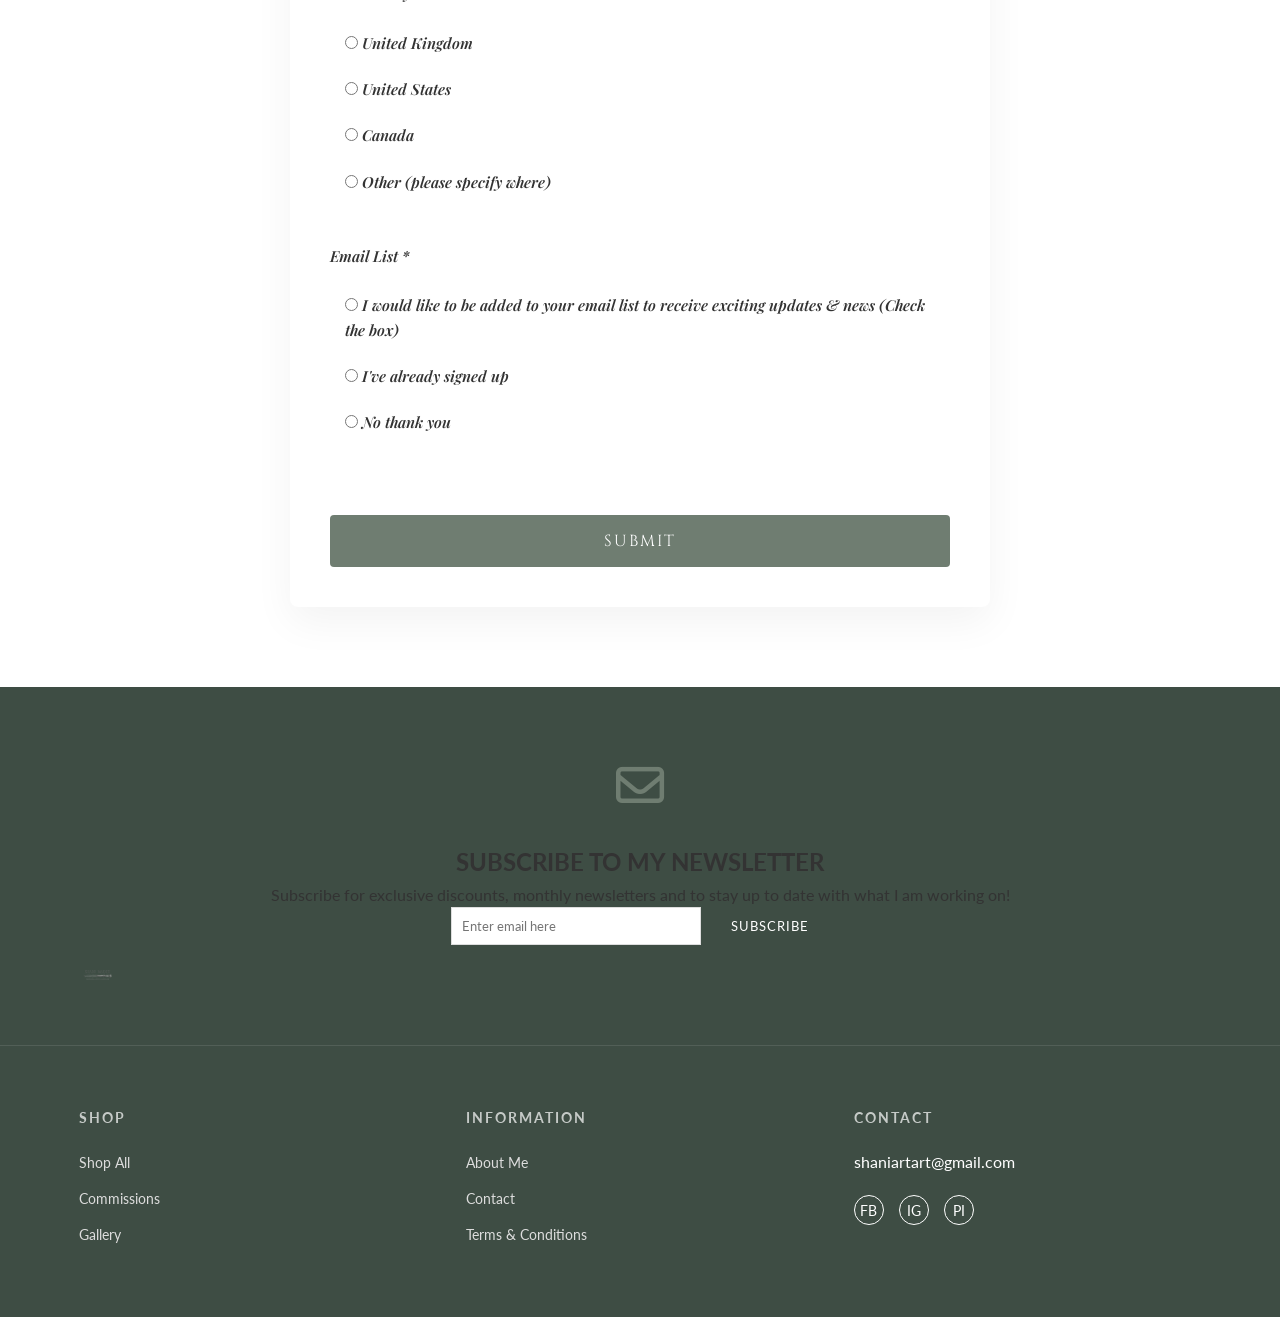
<file: contact.html>
<!DOCTYPE html>
<html lang="en">

<head>
    <meta charset="UTF-8">
    <meta name="viewport" content="width=device-width, initial-scale=1.0">
    <title>Contact | SHANI Art</title>
    <link rel="stylesheet" href="style.css">
    <link rel="preconnect" href="https://fonts.googleapis.com">
    <link rel="preconnect" href="https://fonts.gstatic.com" crossorigin>
    <link
        href="https://fonts.googleapis.com/css2?family=Cinzel:wght@400;500;600&family=Lato:wght@300;400;700&family=Playfair+Display:ital,wght@0,400;0,600;1,400&display=swap"
        rel="stylesheet">
    <link rel="stylesheet" href="https://cdnjs.cloudflare.com/ajax/libs/font-awesome/6.4.0/css/all.min.css">
    <script src="script.js" defer></script>
</head>

<body>
    <header class="main-header">
        <div class="top-bar">
            <span>TAKING BOOKINGS FOR 2026</span>
        </div>
        <div class="logo-container">
            <a href="index.html"><img src="assets/images/logo2.png" alt="Shani Madhu - Professional Artist & Illustrator"
                    class="logo-img"></a>
        </div>
        <nav class="main-nav">
            <button class="menu-toggle" aria-label="Toggle navigation">&#9776;</button>
            <ul>
                <li><a href="index.html">Home</a></li>
                <li><a href="gallery.html">Gallery</a></li>
                <li><a href="commissions.html">Commissions</a></li>
                <li><a href="about.html">About</a></li>
                <li><a href="contact.html" class="active">Contact</a></li>
            </ul>
        </nav>
    </header>

    <div class="contact-hero">
        <div class="hero-content">
            <h1>CONTACT</h1>
            <div class="hero-chat-buttons">
                <a href="https://wa.me/447513162155" target="_blank" class="hero-chat-btn whatsapp-btn" aria-label="Chat on WhatsApp">
                    <i class="fab fa-whatsapp"></i>
                    <span>Chat on WhatsApp</span>
                </a>
                <a href="https://www.instagram.com/sshanimadhu?igsh=dDF4bjQ2c3VxYWhk&utm_source=qr" target="_blank" class="hero-chat-btn instagram-btn" aria-label="Chat on Instagram">
                    <i class="fab fa-instagram"></i>
                    <span>Chat on Instagram</span>
                </a>
            </div>
        </div>
    </div>

    <main class="contact-main">
        <div class="container container-narrow">
            <p class="contact-intro text-center">
                Please contact me with any queries you have either by filling out the form or send me an email.<br>
                Email: shaniartart@gmail.com
            </p>

            <div class="contact-socials text-center">
                <a href="https://www.instagram.com/sshanimadhu?igsh=dDF4bjQ2c3VxYWhk&utm_source=qr"><i class="fab fa-instagram"></i></a>
                <a href="#"><i class="fab fa-facebook-f"></i></a>
                <a href="#"><i class="fab fa-pinterest-p"></i></a>
                <a href="#"><i class="fab fa-tiktok"></i></a>
                <a href="#"><i class="fab fa-youtube"></i></a>
            </div>

            <form class="contact-form" action="https://formspree.io/f/meedzopw" method="POST">
                <div class="form-row">
                    <div class="form-group">
                        <label for="firstname">First Name</label>
                        <input type="text" id="firstname" name="firstname">
                    </div>
                    <div class="form-group">
                        <label for="lastname">Last Name</label>
                        <input type="text" id="lastname" name="lastname">
                    </div>
                </div>

                <div class="form-group">
                    <label for="email">Email *</label>
                    <input type="email" id="email" name="email" required>
                </div>

                <div class="form-group">
                    <label for="subject">What are you contacting about? *</label>
                    <div class="select-wrapper">
                        <select id="subject" name="subject" required>
                            <option value="" disabled selected>Choose an option</option>
                            <option value="commission">Commission Enquiry</option>
                            <option value="order">Shop Order</option>
                            <option value="other">Other</option>
                        </select>
                    </div>
                </div>

                <div class="form-group">
                    <label for="message">Write a message</label>
                    <textarea id="message" name="message" rows="5"></textarea>
                </div>

                <div class="form-group">
                    <label>Where are you located? *</label>
                    <div class="radio-group">
                        <label class="radio-label">
                            <input type="radio" name="location" value="uk"> United Kingdom
                        </label>
                        <label class="radio-label">
                            <input type="radio" name="location" value="us"> United States
                        </label>
                        <label class="radio-label">
                            <input type="radio" name="location" value="canada"> Canada
                        </label>
                        <label class="radio-label">
                            <input type="radio" name="location" value="other"> Other (please specify where)
                        </label>
                    </div>
                </div>

                <div class="form-group">
                    <label>Email List *</label>
                    <div class="radio-group">
                        <label class="radio-label">
                            <input type="radio" name="newsletter" value="yes"> I would like to be added to your email
                            list to receive exciting updates & news (Check the box)
                        </label>
                        <label class="radio-label">
                            <input type="radio" name="newsletter" value="already"> I've already signed up
                        </label>
                        <label class="radio-label">
                            <input type="radio" name="newsletter" value="no"> No thank you
                        </label>
                    </div>
                </div>

                <button type="submit" class="btn-submit">SUBMIT</button>
            </form>
        </div>
    </main>

    <!-- Newsletter Section (Reused) -->
    <section class="newsletter-section">
        <div class="container text-center">
            <div class="newsletter-icon">
                <i class="far fa-envelope"></i> <!-- Font Awesome Icon -->
            </div>
            <h2>SUBSCRIBE TO MY NEWSLETTER</h2>
            <p>Subscribe for exclusive discounts, monthly newsletters and to stay up to date with what I am working on!
            </p>
            <form class="newsletter-form">
                <input type="email" placeholder="Enter email here" required>
                <button type="submit">SUBSCRIBE</button>
            </form>
            <div class="mailmunch-badge">
                <img src="assets/images/logobgrm.png" alt="Logo" style="height: 20px;">
            </div>
        </div>
    </section>

    <footer class="main-footer">
        <!-- Reusing Footer -->
        <div class="container footer-grid">
            <div class="footer-col">
                <h4>shop</h4>
                <ul>
                    <li><a href="shop.html">Shop All</a></li>
                    <li><a href="commissions.html">Commissions</a></li>
                    <li><a href="gallery.html">Gallery</a></li>
                </ul>
            </div>
            <div class="footer-col">
                <h4>information</h4>
                <ul>
                    <li><a href="about.html">About Me</a></li>
                    <li><a href="contact.html">Contact</a></li>
                    <li><a href="#">Terms & Conditions</a></li>
                </ul>
            </div>
            <div class="footer-col">
                <h4>contact</h4>
                <p>shaniartart@gmail.com</p>
                <div class="social-icons">
                    <a href="#">FB</a>
                    <a href="https://www.instagram.com/sshanimadhu?igsh=dDF4bjQ2c3VxYWhk&utm_source=qr">IG</a>
                    <a href="#">PI</a>
                </div>
            </div>
        </div>
    </footer>
    <!-- Instagram Floating Button -->
    <a href="https://www.instagram.com/sshanimadhu?igsh=dDF4bjQ2c3VxYWhk&utm_source=qr"
        class="instagram-float fixed bottom-24 right-6 md:bottom-28 md:right-8 w-16 h-16 text-white rounded-full flex items-center justify-center shadow-lg transition-all duration-300 z-50 hover:scale-110"
        target="_blank" aria-label="Visit our Instagram">
        <i class="fab fa-instagram text-3xl"></i>
    </a>

    <!-- WhatsApp Floating Button -->
    <a href="https://wa.me/447513162155"
        class="whatsapp-float fixed bottom-6 right-6 md:bottom-8 md:right-8 w-16 h-16 bg-green-500 text-white rounded-full flex items-center justify-center shadow-lg hover:bg-green-600 transition-all duration-300 z-50 animate-bounce"
        target="_blank" aria-label="Chat on WhatsApp">
        <i class="fab fa-whatsapp text-3xl"></i>
    </a>
</body>

</html>
</file>
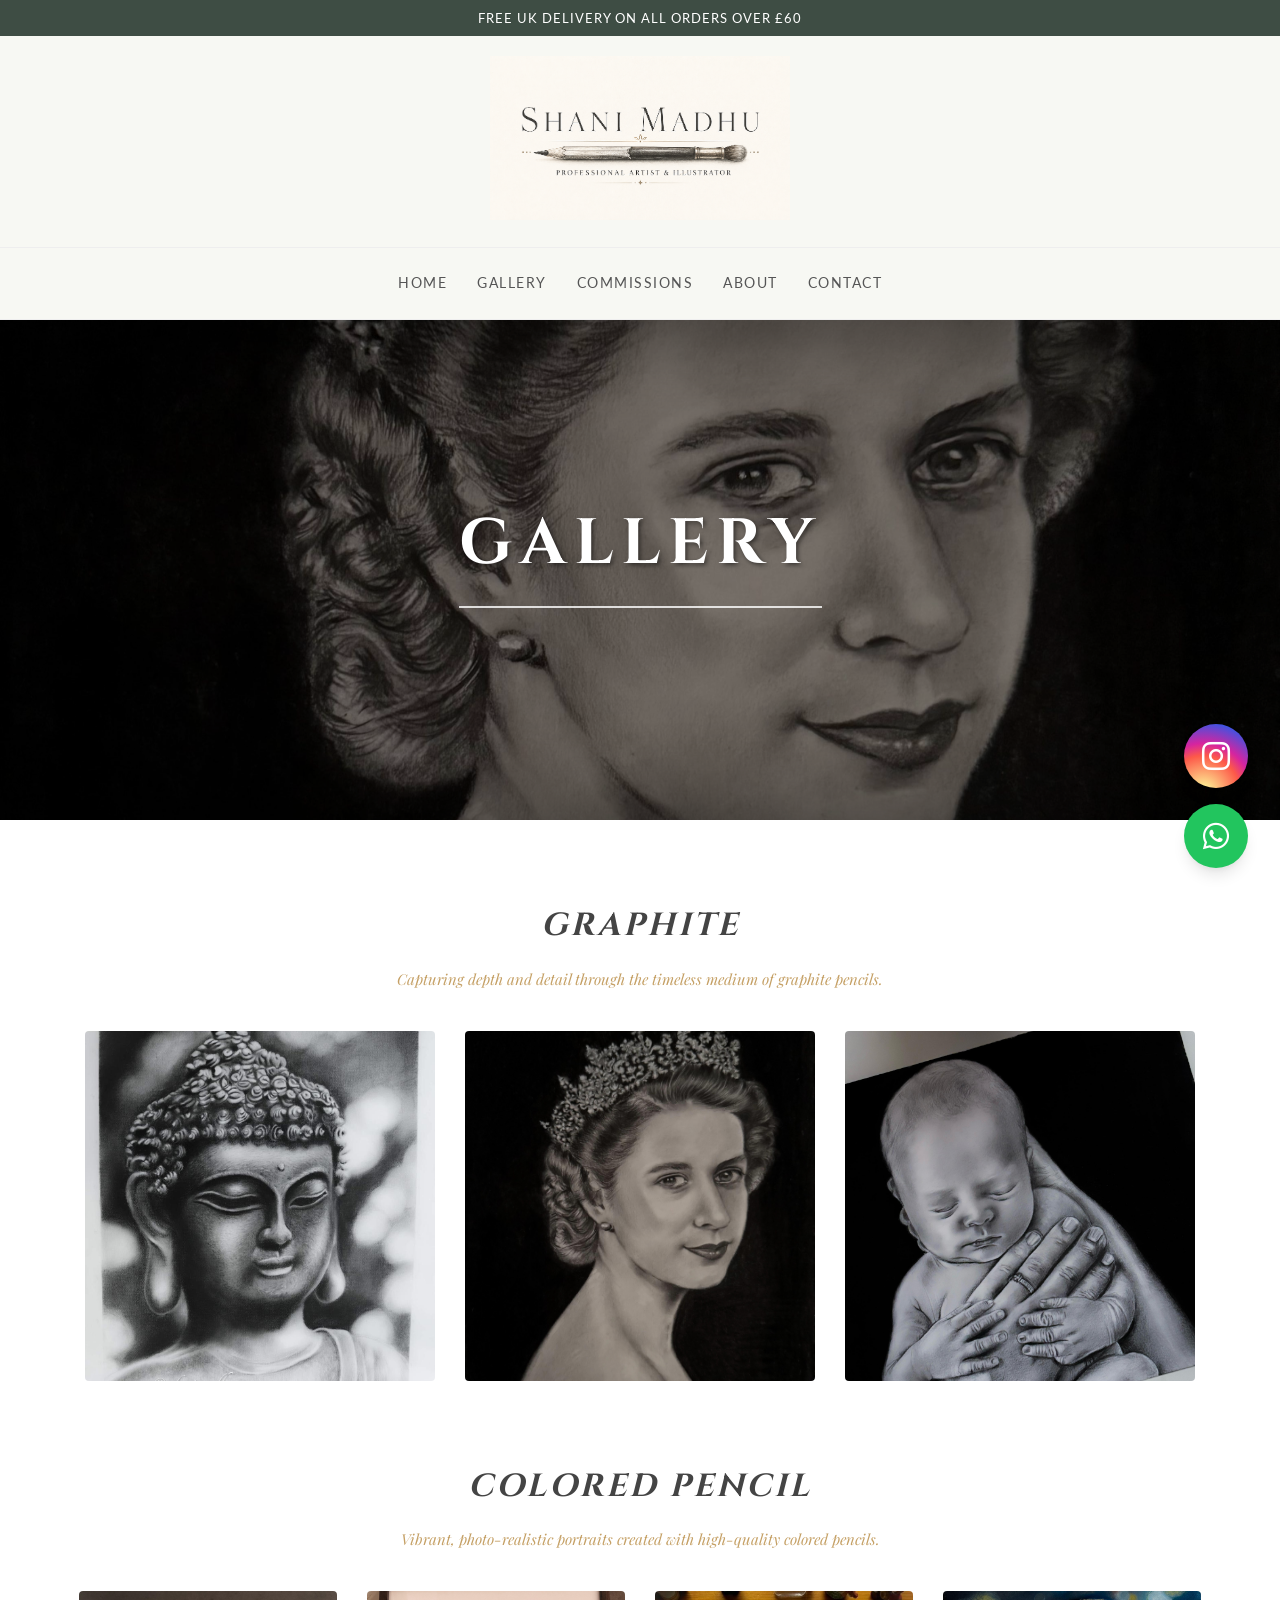
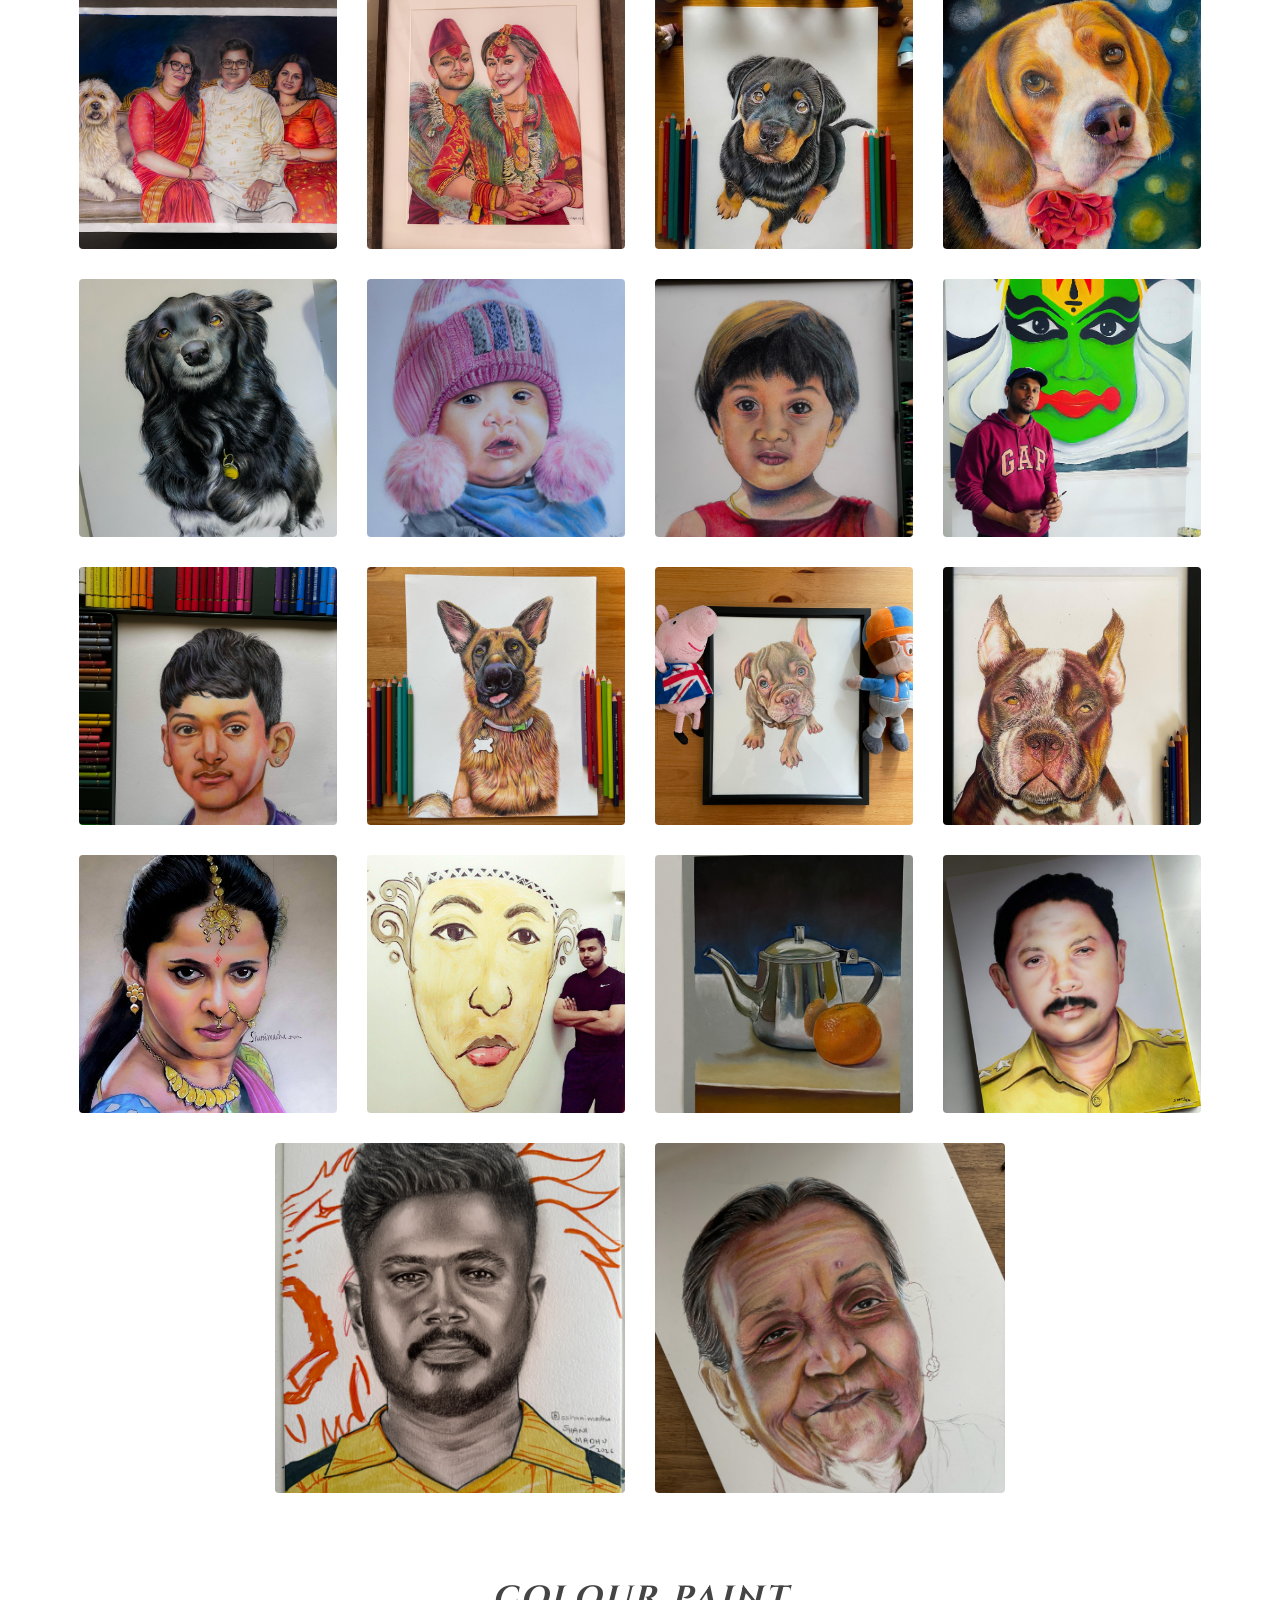
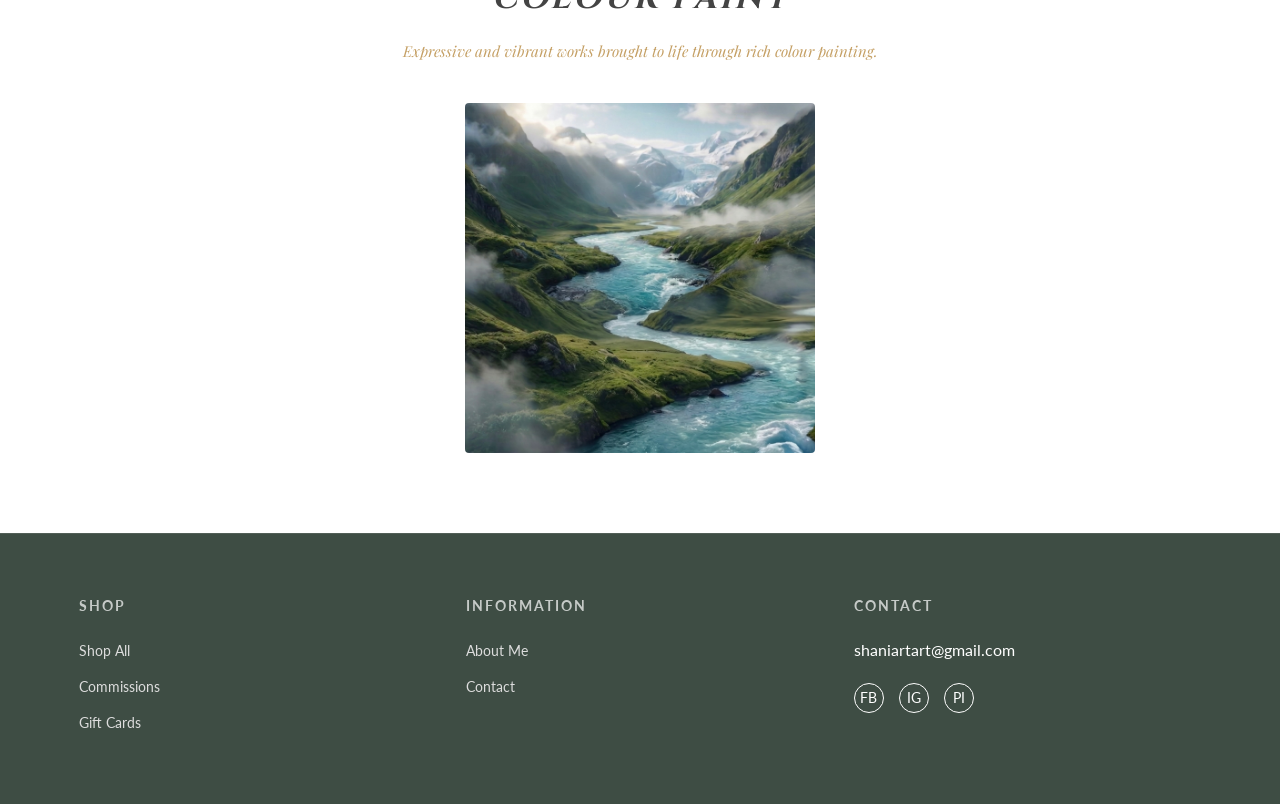
<file: gallery.html>
<!DOCTYPE html>
<html lang="en">

<head>
    <meta charset="UTF-8">
    <meta name="viewport" content="width=device-width, initial-scale=1.0">
    <title>Gallery | SHANI Art</title>
    <link rel="stylesheet" href="style.css">
    <link rel="preconnect" href="https://fonts.googleapis.com">
    <link rel="preconnect" href="https://fonts.gstatic.com" crossorigin>
    <link
        href="https://fonts.googleapis.com/css2?family=Cinzel:wght@400;500;600&family=Lato:wght@300;400;700&family=Playfair+Display:ital,wght@0,400;0,600;1,400&display=swap"
        rel="stylesheet">
    <link rel="stylesheet" href="https://cdnjs.cloudflare.com/ajax/libs/font-awesome/6.4.0/css/all.min.css">
    <script src="script.js" defer></script>
</head>

<body>
    <header class="main-header">
        <div class="top-bar">
            <span>Free UK Delivery on all orders over £60</span>
        </div>
        <div class="logo-container">
            <a href="index.html"><img src="assets/images/logo2.png" alt="Shani Madhu - Professional Artist & Illustrator"
                    class="logo-img"></a>
        </div>
        <nav class="main-nav">
            <button class="menu-toggle" aria-label="Toggle navigation">&#9776;</button>
            <ul>
                <li><a href="index.html">Home</a></li>
                <li><a href="gallery.html" class="active">Gallery</a></li>
                <li><a href="commissions.html">Commissions</a></li>
                <li><a href="about.html">About</a></li>
                <li><a href="contact.html">Contact</a></li>
            </ul>
        </nav>
    </header>

    <div class="commission-hero" style="background-image: url('assets/images/gp2.jpeg');">
        <div class="hero-content">
            <h1> GALLERY</h1>

        </div>
    </div>

    <main class="gallery-main">
        <div class="container">
            <section class="gallery-section">
                <div class="section-title">
                    <h2>GRAPHITE</h2>
                    <p style="
    font-size: 15px;
"> Capturing depth and detail through the timeless medium of graphite pencils.</p>
                </div>
                <div class="gallery-row">
                    <div class="gallery-item"><img src="assets/images/gp1.jpeg" alt="Graphite Art 1">
                    </div>
                    <div class="gallery-item"><img src="assets/images/gp2.jpeg" alt="Graphite Art 2"></div>
                    <div class="gallery-item"><img src="assets/images/gp3.jpeg" alt="Graphite Art 3"></div>
                </div>
            </section>

            <section class="gallery-section">
                <div class="section-title">
                    <h2>COLORED PENCIL</h2>
                    <p style="
    font-size: 15px;
"> Vibrant, photo-realistic portraits created with high-quality colored pencils.</p>
                </div>
                <div class="gallery-row">

                    <div class="gallery-item"><img src="assets/images/cp23.jpeg" alt="Colored Pencil Art 2"></div>

                    <div class="gallery-item"><img src="assets/images/cp20.jpeg" alt="Colored Pencil Art 4"></div>

                    <div class="gallery-item"><img src="assets/images/cp4.jpeg" alt="Colored Pencil Art 5"></div>

                    <div class="gallery-item"><img src="assets/images/cp14.jpeg" alt="Colored Pencil Art 6"></div>


                    <div class="gallery-item"><img src="assets/images/cp1.jpeg" alt="Colored Pencil Art 7"></div>


                    <div class="gallery-item"><img src="assets/images/cp6.jpeg" alt="Colored Pencil Art 9"></div>

                    <div class="gallery-item"><img src="assets/images/cp27.jpeg" alt="Colored Pencil Art 10"></div>

                    <div class="gallery-item"><img src="assets/images/cp5.jpeg" alt="Colored Pencil Art 11"></div>

                    <div class="gallery-item"><img src="assets/images/cp24.jpeg" alt="Colored Pencil Art 12"></div>

                    <div class="gallery-item"><img src="assets/images/cp16.jpeg" alt="Colored Pencil Art 13"></div>

                    <div class="gallery-item"><img src="assets/images/cp18.jpeg" alt="Colored Pencil Art 14"></div>

                    <div class="gallery-item"><img src="assets/images//cp15.jpeg" alt="Colored Pencil Art 15"></div>

                    <div class="gallery-item"><img src="assets/images/cp7.jpeg" alt="Colored Pencil Art 16"></div>

                    <div class="gallery-item"><img src="assets/images/cp13.jpeg" alt="Colored Pencil Art 18"></div>

                    <div class="gallery-item"><img src="assets/images/cp19.jpeg" alt="Colored Pencil Art 19"></div>
                    <div class="gallery-item"><img src="assets/images/cp12.jpeg" alt="Colored Pencil Art 20"></div>

                    <div class="gallery-item"><img src="assets/images/cp25.jpeg" alt="Colored Pencil Art 25"></div>
                    <div class="gallery-item"><img src="assets/images/cp26.jpeg" alt="Colored Pencil Art 26"></div>
                </div>
            </section>

            <section class="gallery-section">
                <div class="section-title">
                    <h2>COLOUR PAINT</h2>
                    <p style="font-size: 15px;">Expressive and vibrant works brought to life through rich colour painting.</p>
                </div>
                <div class="gallery-row">
                    <div class="gallery-item"><img src="assets/images/exp1.jpeg" alt="Colour Paint Art 1"></div>
                </div>
            </section>
        </div>
    </main>

    <footer class="main-footer">
        <!-- Reusing Footer -->
        <div class="container footer-grid">
            <div class="footer-col">
                <h4>shop</h4>
                <ul>
                    <li><a href="shop.html">Shop All</a></li>
                    <li><a href="commissions.html">Commissions</a></li>
                    <li><a href="#">Gift Cards</a></li>
                </ul>
            </div>
            <div class="footer-col">
                <h4>information</h4>
                <ul>
                    <li><a href="about.html">About Me</a></li>
                    <li><a href="contact.html">Contact</a></li>
                </ul>
            </div>
            <div class="footer-col">
                <h4>contact</h4>
                <p>shaniartart@gmail.com</p>
                <div class="social-icons">
                    <a href="#">FB</a>
                    <a href="https://www.instagram.com/sshanimadhu?igsh=dDF4bjQ2c3VxYWhk&utm_source=qr">IG</a>
                    <a href="#">PI</a>
                </div>
            </div>
        </div>
    </footer>
    <!-- Instagram Floating Button -->
    <a href="https://www.instagram.com/sshanimadhu?igsh=dDF4bjQ2c3VxYWhk&utm_source=qr"
        class="instagram-float fixed bottom-24 right-6 md:bottom-28 md:right-8 w-16 h-16 text-white rounded-full flex items-center justify-center shadow-lg transition-all duration-300 z-50 hover:scale-110"
        target="_blank" aria-label="Visit our Instagram">
        <i class="fab fa-instagram text-3xl"></i>
    </a>

    <!-- WhatsApp Floating Button -->
    <a href="https://wa.me/447513162155"
        class="whatsapp-float fixed bottom-6 right-6 md:bottom-8 md:right-8 w-16 h-16 bg-green-500 text-white rounded-full flex items-center justify-center shadow-lg hover:bg-green-600 transition-all duration-300 z-50 animate-bounce"
        target="_blank" aria-label="Chat on WhatsApp">
        <i class="fab fa-whatsapp text-3xl"></i>
    </a>
</body>

</html>
</file>
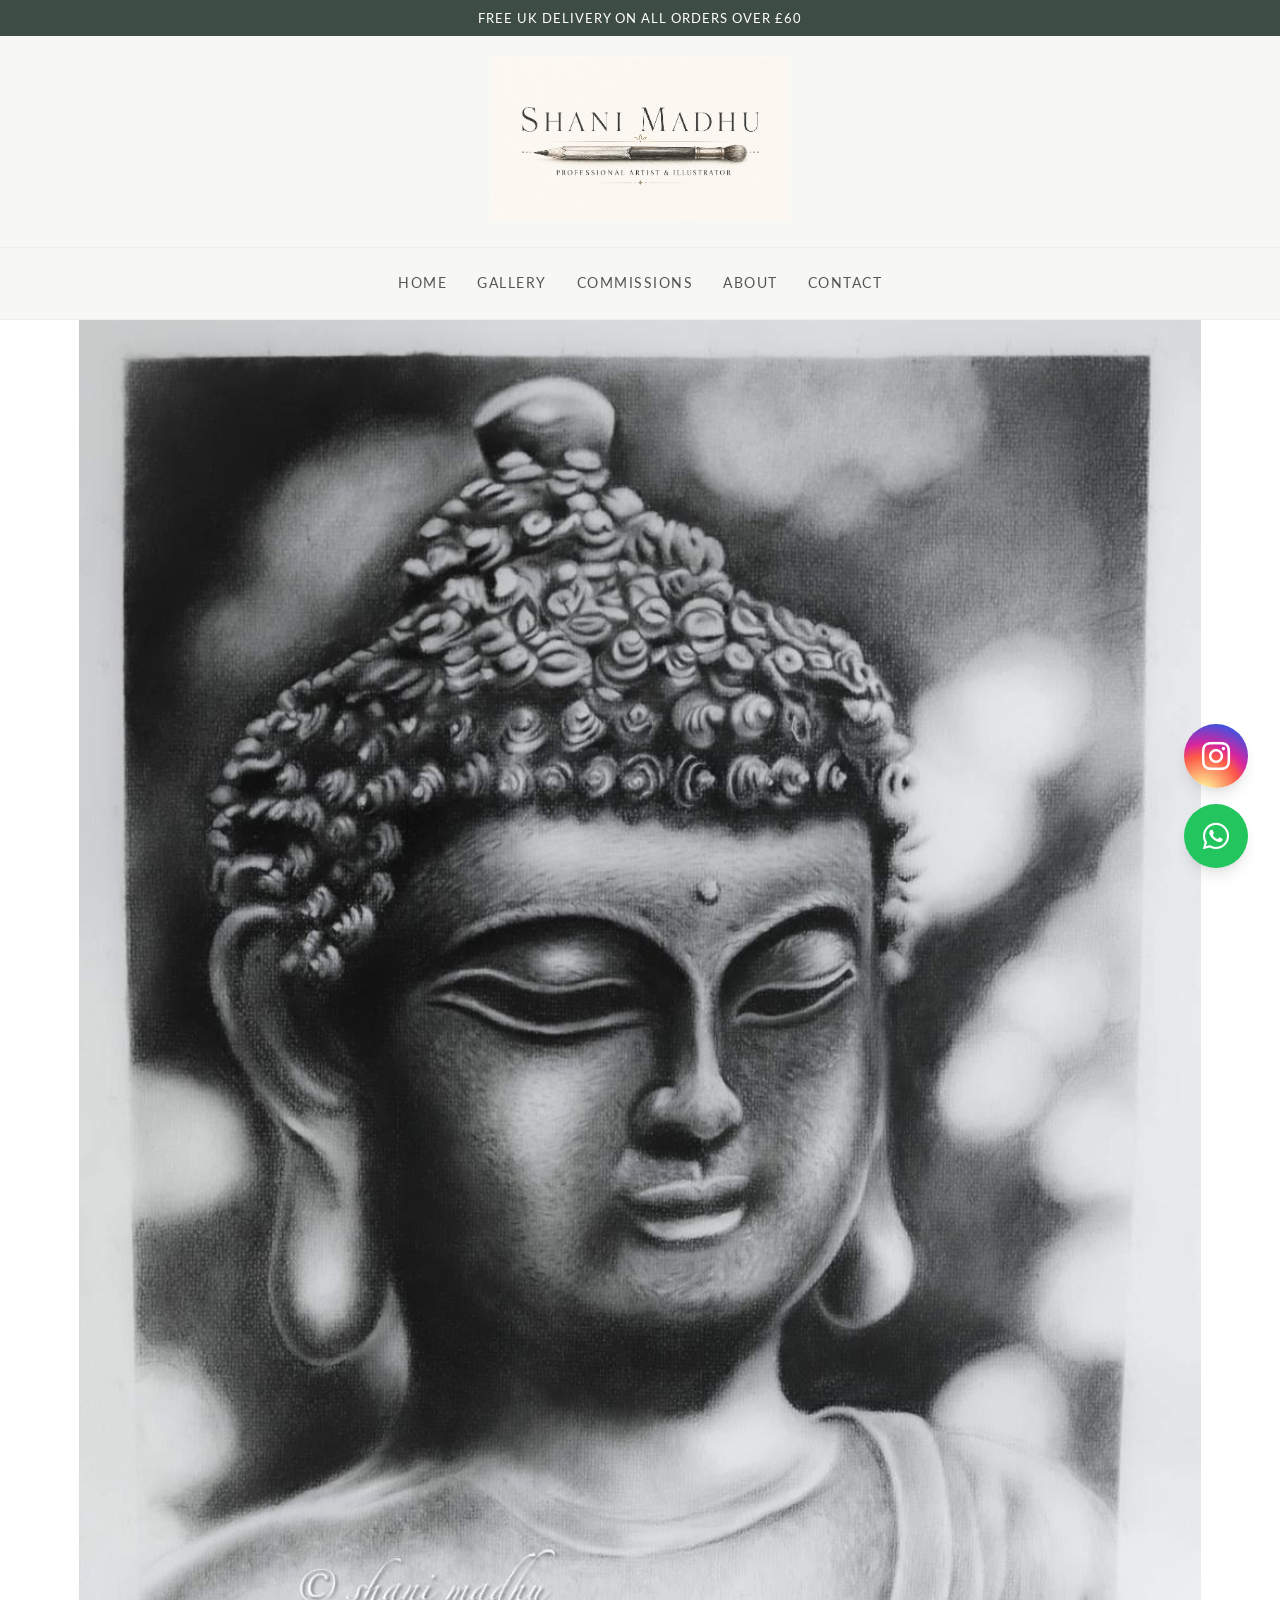
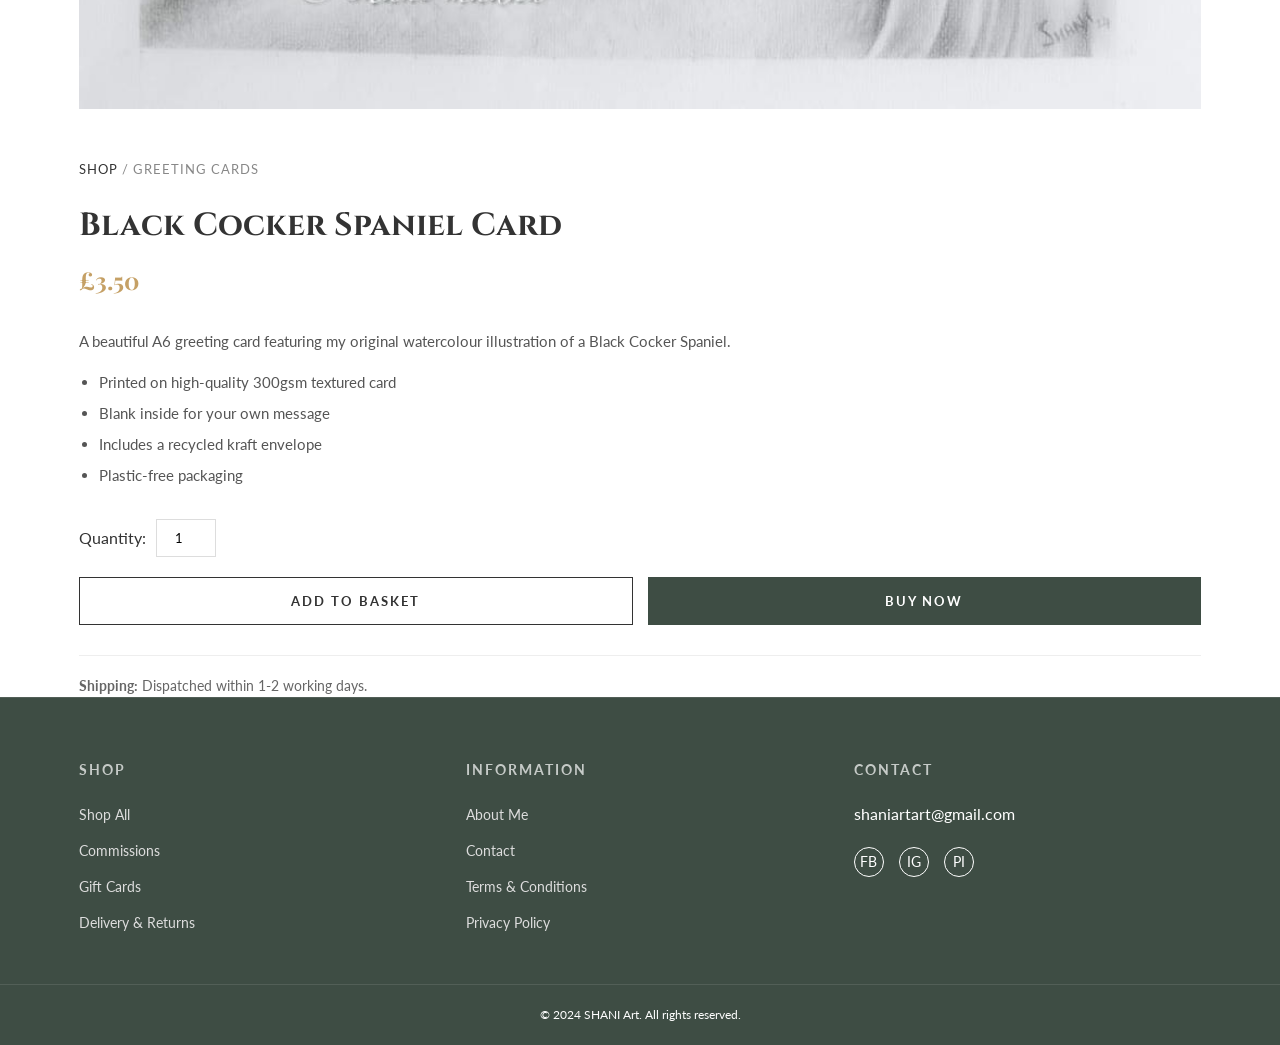
<file: product.html>
<!DOCTYPE html>
<html lang="en">

<head>
    <meta charset="UTF-8">
    <meta name="viewport" content="width=device-width, initial-scale=1.0">
    <title>Black Cocker Spaniel Card | SHANI Art</title>
    <link rel="stylesheet" href="style.css">
    <link rel="preconnect" href="https://fonts.googleapis.com">
    <link rel="preconnect" href="https://fonts.gstatic.com" crossorigin>
    <link
        href="https://fonts.googleapis.com/css2?family=Cinzel:wght@400;500;600&family=Lato:wght@300;400;700&family=Playfair+Display:ital,wght@0,400;0,600;1,400&display=swap"
        rel="stylesheet">
    <link rel="stylesheet" href="https://cdnjs.cloudflare.com/ajax/libs/font-awesome/6.4.0/css/all.min.css">
    <script src="script.js" defer></script>
</head>

<body>
    <header class="main-header">
        <div class="top-bar">
            <span>Free UK Delivery on all orders over £60</span>
        </div>
        <div class="logo-container">
            <a href="index.html"><img src="assets/images/logo2.png" alt="Shani Madhu - Professional Artist & Illustrator"
                    class="logo-img"></a>
        </div>
        <nav class="main-nav">
            <button class="menu-toggle" aria-label="Toggle navigation">&#9776;</button>
            <ul>
                <li><a href="index.html">Home</a></li>
                <li><a href="gallery.html">Gallery</a></li>
                <li><a href="commissions.html">Commissions</a></li>
                <li><a href="about.html">About</a></li>
                <li><a href="contact.html">Contact</a></li>
            </ul>
        </nav>
    </header>

    <main class="product-main">
        <div class="container product-container">
            <div class="product-gallery">
                <img src="assets/images/gp1.jpeg" alt="Black Cocker Spaniel Card" id="main-image">
            </div>
            <div class="product-details">
                <div class="breadcrumbs">
                    <a href="shop.html">Shop</a> / <span>Greeting Cards</span>
                </div>
                <h1 class="product-title">Black Cocker Spaniel Card</h1>
                <p class="product-price">£3.50</p>
                <div class="product-description">
                    <p>A beautiful A6 greeting card featuring my original watercolour illustration of a Black Cocker
                        Spaniel.</p>
                    <ul>
                        <li>Printed on high-quality 300gsm textured card</li>
                        <li>Blank inside for your own message</li>
                        <li>Includes a recycled kraft envelope</li>
                        <li>Plastic-free packaging</li>
                    </ul>
                </div>

                <div class="purchase-options">
                    <label for="quantity">Quantity:</label>
                    <input type="number" id="quantity" name="quantity" value="1" min="1" max="10">
                </div>

                <div class="purchase-actions">
                    <button class="add-to-cart-btn">ADD TO BASKET</button>
                    <button class="buy-now-btn">BUY NOW</button>
                </div>

                <div class="delivery-info">
                    <p><strong>Shipping:</strong> Dispatched within 1-2 working days.</p>
                </div>
            </div>
        </div>
    </main>

    <footer class="main-footer">
        <div class="container footer-grid">
            <div class="footer-col">
                <h4>shop</h4>
                <ul>
                    <li><a href="shop.html">Shop All</a></li>
                    <li><a href="commissions.html">Commissions</a></li>
                    <li><a href="#">Gift Cards</a></li>
                    <li><a href="#">Delivery & Returns</a></li>
                </ul>
            </div>
            <div class="footer-col">
                <h4>information</h4>
                <ul>
                    <li><a href="about.html">About Me</a></li>
                    <li><a href="contact.html">Contact</a></li>
                    <li><a href="#">Terms & Conditions</a></li>
                    <li><a href="#">Privacy Policy</a></li>
                </ul>
            </div>
            <div class="footer-col">
                <h4>contact</h4>
                <p>shaniartart@gmail.com</p>
                <div class="social-icons">
                    <a href="#">FB</a>
                    <a href="https://www.instagram.com/sshanimadhu?igsh=dDF4bjQ2c3VxYWhk&utm_source=qr">IG</a>
                    <a href="#">PI</a>
                </div>
            </div>
        </div>
        <div class="footer-bottom">
            <p>&copy; 2024 SHANI Art. All rights reserved.</p>
        </div>
    </footer>
    <!-- Instagram Floating Button -->
    <a href="https://www.instagram.com/sshanimadhu?igsh=dDF4bjQ2c3VxYWhk&utm_source=qr"
        class="instagram-float fixed bottom-24 right-6 md:bottom-28 md:right-8 w-16 h-16 text-white rounded-full flex items-center justify-center shadow-lg transition-all duration-300 z-50 hover:scale-110"
        target="_blank" aria-label="Visit our Instagram">
        <i class="fab fa-instagram text-3xl"></i>
    </a>

    <!-- WhatsApp Floating Button -->
    <a href="https://wa.me/447513162155"
        class="whatsapp-float fixed bottom-6 right-6 md:bottom-8 md:right-8 w-16 h-16 bg-green-500 text-white rounded-full flex items-center justify-center shadow-lg hover:bg-green-600 transition-all duration-300 z-50 animate-bounce"
        target="_blank" aria-label="Chat on WhatsApp">
        <i class="fab fa-whatsapp text-3xl"></i>
    </a>
</body>

</html>
</file>
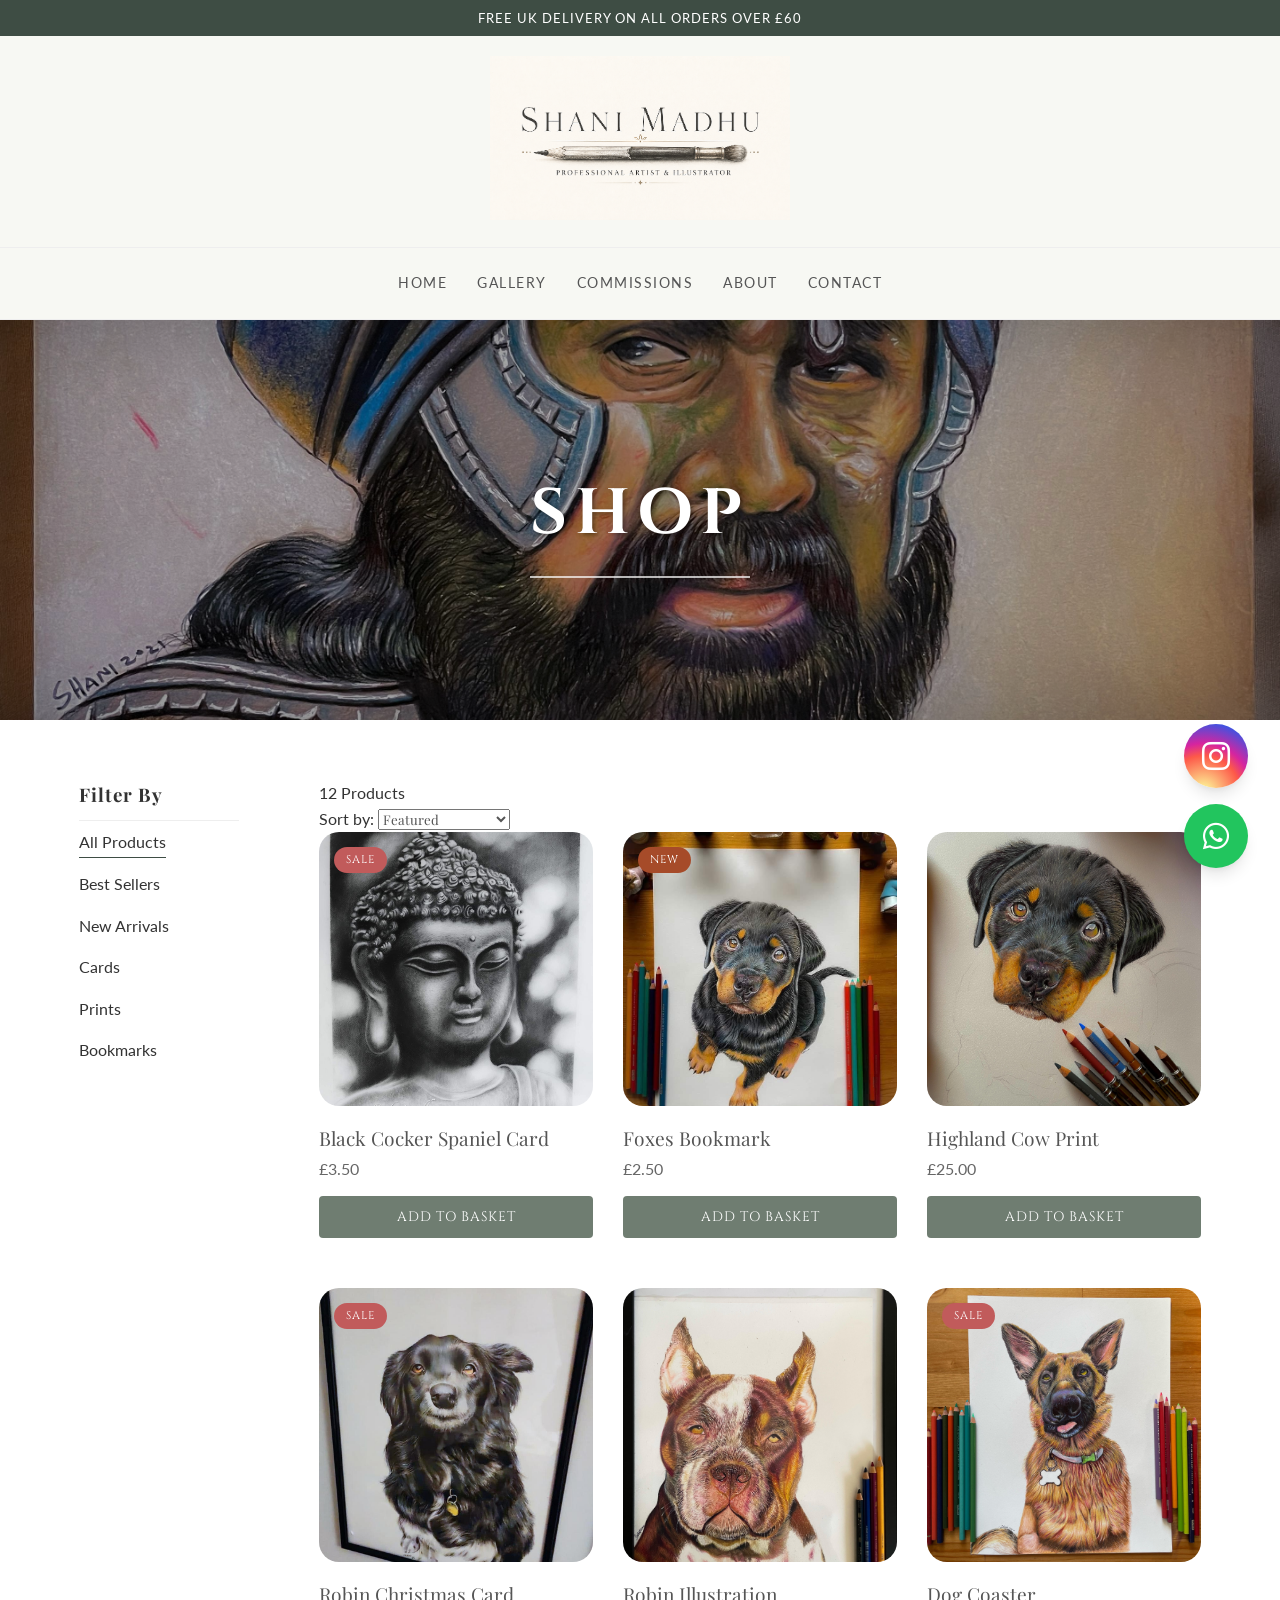
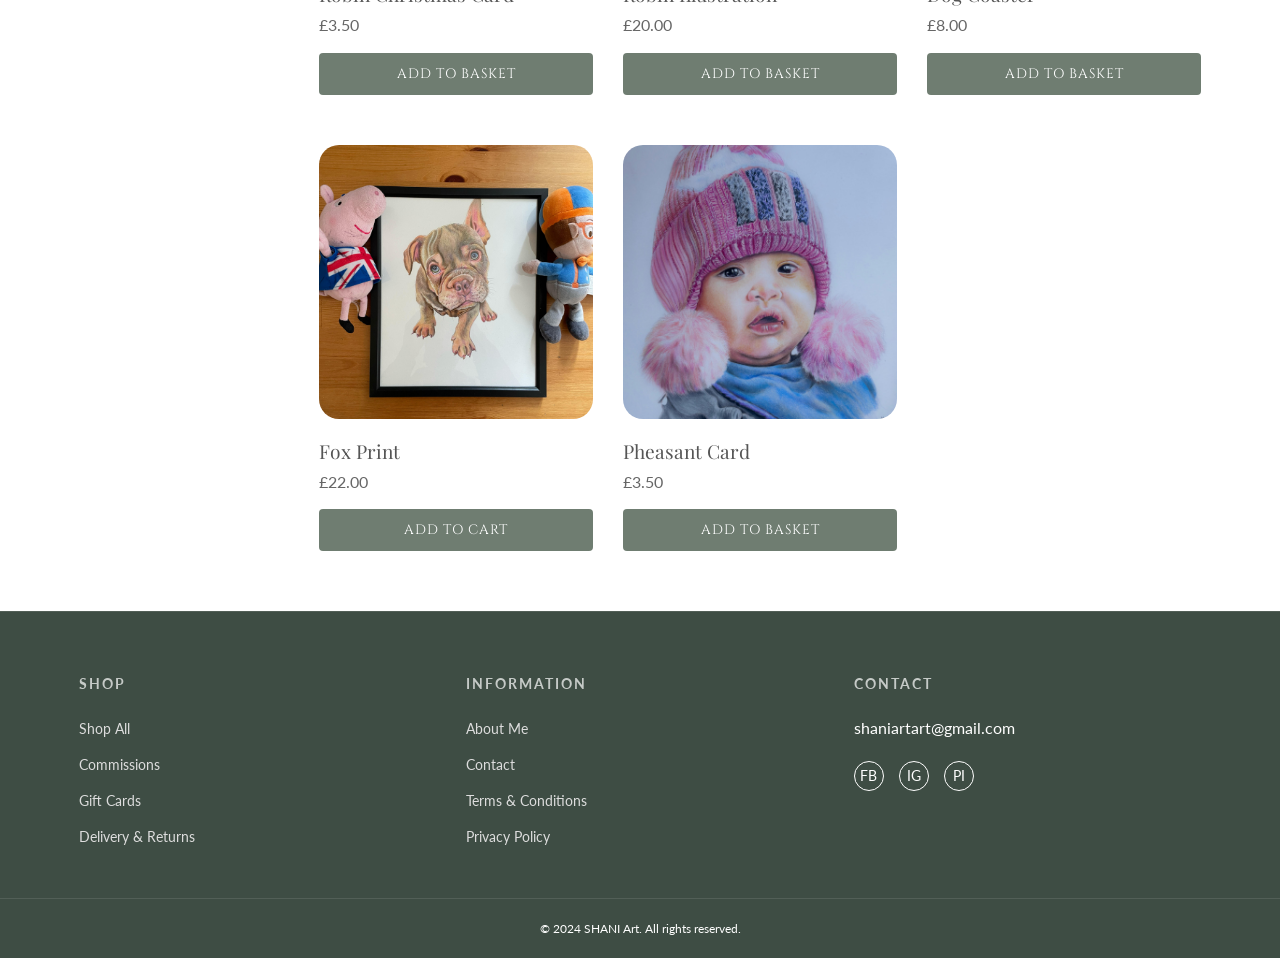
<file: shop.html>
<!DOCTYPE html>
<html lang="en">

<head>
    <meta charset="UTF-8">
    <meta name="viewport" content="width=device-width, initial-scale=1.0">
    <title>Shop | SHANI Art</title>
    <link rel="stylesheet" href="style.css">
    <link rel="preconnect" href="https://fonts.googleapis.com">
    <link rel="preconnect" href="https://fonts.gstatic.com" crossorigin>
    <link
        href="https://fonts.googleapis.com/css2?family=Cinzel:wght@400;500;600&family=Lato:wght@300;400;700&family=Playfair+Display:ital,wght@0,400;0,600;1,400&display=swap"
        rel="stylesheet">
    <link rel="stylesheet" href="https://cdnjs.cloudflare.com/ajax/libs/font-awesome/6.4.0/css/all.min.css">
    <script src="script.js" defer></script>
</head>

<body>
    <header class="main-header">
        <div class="top-bar">
            <span>Free UK Delivery on all orders over £60</span>
        </div>
        <div class="logo-container">
            <a href="index.html"><img src="assets/images/logo2.png" alt="Shani Madhu - Professional Artist & Illustrator"
                    class="logo-img"></a>
        </div>
        <nav class="main-nav">
            <button class="menu-toggle" aria-label="Toggle navigation">&#9776;</button>
            <ul>
                <li><a href="index.html">Home</a></li>
                <li><a href="gallery.html">Gallery</a></li>
                <li><a href="commissions.html">Commissions</a></li>
                <li><a href="about.html">About</a></li>
                <li><a href="contact.html">Contact</a></li>
            </ul>
        </nav>
    </header>

    <div class="shop-hero">
        <div class="shop-hero-content">
            <h1>SHOP</h1>
        </div>
    </div>

    <main class="shop-main">
        <div class="container shop-layout">
            <aside class="shop-sidebar">
                <div class="filter-group">
                    <h3>Filter By</h3>
                    <ul>
                        <li><a href="#" class="active">All Products</a></li>
                        <li><a href="#">Best Sellers</a></li>
                        <li><a href="#">New Arrivals</a></li>
                        <li><a href="#">Cards</a></li>
                        <li><a href="#">Prints</a></li>
                        <li><a href="#">Bookmarks</a></li>
                    </ul>
                </div>
            </aside>

            <section class="shop-products">
                <div class="products-top-bar">
                    <span>12 Products</span>
                    <div class="sort-dropdown">
                        Sort by: <select>
                            <option>Featured</option>
                            <option>Price: Low to High</option>
                            <option>Price: High to Low</option>
                        </select>
                    </div>
                </div>
                <div class="products-grid">
                    <!-- Product 1 -->
                    <div class="product-card">
                        <div class="product-image">
                            <span class="badge sale">SALE</span>
                            <a href="product.html">
                                <img src="assets/images/gp1.jpeg" alt="Black Cocker Spaniel Card">
                            </a>
                        </div>
                        <div class="product-info">
                            <h4><a href="product.html">Black Cocker Spaniel Card</a></h4>
                            <p class="price">£3.50</p>
                            <button class="btn-shop-add">ADD TO BASKET</button>
                        </div>
                    </div>

                    <!-- Product 2 -->
                    <div class="product-card">
                        <div class="product-image">
                            <span class="badge new">NEW</span>
                            <a href="product.html">
                                <img src="assets/images/cp4.jpeg" alt="Foxes Bookmark">
                            </a>
                        </div>
                        <div class="product-info">
                            <h4><a href="product.html">Foxes Bookmark</a></h4>
                            <p class="price">£2.50</p>
                            <button class="btn-shop-add">ADD TO BASKET</button>
                        </div>
                    </div>

                    <!-- Product 3 -->
                    <div class="product-card">
                        <div class="product-image">
                            <a href="product.html">
                                <img src="assets/images/cp3.jpeg" alt="Highland Cow Print">
                            </a>
                        </div>
                        <div class="product-info">
                            <h4><a href="product.html">Highland Cow Print</a></h4>
                            <p class="price">£25.00</p>
                            <button class="btn-shop-add">ADD TO BASKET</button>
                        </div>
                    </div>

                    <!-- Product 4 -->
                    <div class="product-card">
                        <div class="product-image">
                            <span class="badge sale">SALE</span>
                            <a href="product.html">
                                <img src="assets/images/cp2.jpeg" alt="Robin Christmas Card">
                            </a>
                        </div>
                        <div class="product-info">
                            <h4><a href="product.html">Robin Christmas Card</a></h4>
                            <p class="price">£3.50</p>
                            <button class="btn-shop-add">ADD TO BASKET</button>
                        </div>
                    </div>

                    <!-- Duplicate for visual fill -->
                    <div class="product-card">
                        <div class="product-image">
                            <a href="product.html">
                                <img src="assets/images/cp15.jpeg" alt="Robin Illustration">
                            </a>
                        </div>
                        <div class="product-info">
                            <h4><a href="product.html">Robin Illustration</a></h4>
                            <p class="price">£20.00</p>
                            <button class="btn-shop-add">ADD TO BASKET</button>
                        </div>
                    </div>

                    <div class="product-card">
                        <div class="product-image">
                            <span class="badge sale">SALE</span>
                            <a href="product.html">
                                <img src="assets/images/cp16.jpeg" alt="Dog Coaster">
                            </a>
                        </div>
                        <div class="product-info">
                            <h4><a href="product.html">Dog Coaster</a></h4>
                            <p class="price">£8.00</p>
                            <button class="btn-shop-add">ADD TO BASKET</button>
                        </div>
                    </div>
                    <div class="product-card">
                        <div class="product-image">
                            <a href="product.html">
                                <img src="assets/images/cp18.jpeg" alt="Fox Print">
                            </a>
                        </div>
                        <div class="product-info">
                            <h4><a href="product.html">Fox Print</a></h4>
                            <p class="price">£22.00</p>
                            <button class="btn-shop-add">ADD TO CART</button>
                        </div>
                    </div>
                    <div class="product-card">
                        <div class="product-image">
                            <a href="product.html">
                                <img src="assets/images/cp6.jpeg" alt="Pheasant Card">
                            </a>
                        </div>
                        <div class="product-info">
                            <h4><a href="product.html">Pheasant Card</a></h4>
                            <p class="price">£3.50</p>
                            <button class="btn-shop-add">ADD TO BASKET</button>
                        </div>
                    </div>
                </div>
            </section>
        </div>
    </main>

    <footer class="main-footer">
        <div class="container footer-grid">
            <div class="footer-col">
                <h4>shop</h4>
                <ul>
                    <li><a href="shop.html">Shop All</a></li>
                    <li><a href="commissions.html">Commissions</a></li>
                    <li><a href="#">Gift Cards</a></li>
                    <li><a href="#">Delivery & Returns</a></li>
                </ul>
            </div>
            <div class="footer-col">
                <h4>information</h4>
                <ul>
                    <li><a href="about.html">About Me</a></li>
                    <li><a href="contact.html">Contact</a></li>
                    <li><a href="#">Terms & Conditions</a></li>
                    <li><a href="#">Privacy Policy</a></li>
                </ul>
            </div>
            <div class="footer-col">
                <h4>contact</h4>
                <p>shaniartart@gmail.com</p>
                <div class="social-icons">
                    <a href="#">FB</a>
                    <a href="https://www.instagram.com/sshanimadhu?igsh=dDF4bjQ2c3VxYWhk&utm_source=qr">IG</a>
                    <a href="#">PI</a>
                </div>
            </div>
        </div>
        <div class="footer-bottom">
            <p>&copy; 2024 SHANI Art. All rights reserved.</p>
        </div>
    </footer>
    <!-- Instagram Floating Button -->
    <a href="https://www.instagram.com/sshanimadhu?igsh=dDF4bjQ2c3VxYWhk&utm_source=qr"
        class="instagram-float fixed bottom-24 right-6 md:bottom-28 md:right-8 w-16 h-16 text-white rounded-full flex items-center justify-center shadow-lg transition-all duration-300 z-50 hover:scale-110"
        target="_blank" aria-label="Visit our Instagram">
        <i class="fab fa-instagram text-3xl"></i>
    </a>

    <!-- WhatsApp Floating Button -->
    <a href="https://wa.me/447513162155"
        class="whatsapp-float fixed bottom-6 right-6 md:bottom-8 md:right-8 w-16 h-16 bg-green-500 text-white rounded-full flex items-center justify-center shadow-lg hover:bg-green-600 transition-all duration-300 z-50 animate-bounce"
        target="_blank" aria-label="Chat on WhatsApp">
        <i class="fab fa-whatsapp text-3xl"></i>
    </a>
</body>

</html>
</file>
<file: style.css>
:root {
    --color-primary: #3E4D44;
    /* Dark Sage Green */
    --color-secondary: #C5A065;
    /* Gold/Beige */
    --color-text-main: #333333;
    --color-text-light: #ffffff;
    --color-bg-light: #ffffff;
    --font-heading: 'Cinzel', serif;
    --font-subheading: 'Playfair Display', serif;
    --font-body: 'Lato', sans-serif;
    --btn-border: 1px solid #fff;
    --btn-padding: 12px 30px;
}

* {
    box-sizing: border-box;
    margin: 0;
    padding: 0;
}

body {
    font-family: var(--font-body);
    color: var(--color-text-main);
    line-height: 1.6;
    background-color: #ffffff;
    overflow-x: hidden;
}

img {
    max-width: 100%;
    display: block;
}

a {
    text-decoration: none;
    color: inherit;
    transition: color 0.3s ease;
}

ul {
    list-style: none;
}

/* Typography Utility Classes */
.h1,
.h2,
.h3 {
    font-family: var(--font-heading);
    font-weight: 400;
}

.text-center {
    text-align: center;
}

.container {
    width: 90%;
    max-width: 1200px;
    margin: 0 auto;
    padding: 0 15px;
}


/* Updated Product Card Grid Design matching screenshot */

.products-grid {
    display: grid;
    grid-template-columns: repeat(auto-fill, minmax(240px, 1fr));
    gap: 50px 30px;
}

.product-card {
    border: none;
    padding: 0;
    background: transparent;
    text-align: left;
    transition: transform 0.3s ease;
}

.product-card:hover {
    box-shadow: none;
    transform: none;
    /* Removed lift, keeping it simple as per screenshot */
}

.product-image {
    position: relative;
    margin-bottom: 20px;
    border-radius: 20px;
    /* Distinct rounded corners */
    overflow: hidden;
    aspect-ratio: 1/1;
    background-color: #ffffff;
}

.product-image img {
    width: 100%;
    height: 100%;
    object-fit: cover;
    transition: transform 0.5s ease;
}

/* Quick View Overlay */
.product-image::after {
    content: 'Quick View';
    position: absolute;
    bottom: 0;
    left: 0;
    width: 100%;
    padding: 10px;
    background: rgba(255, 255, 255, 0.7);
    text-align: center;
    font-family: 'Playfair Display', serif;
    font-size: 0.9rem;
    color: #444;
    opacity: 0;
    transition: opacity 0.3s ease;
}

.product-image:hover::after {
    opacity: 1;
}

/* Badge Style */
.badge {
    position: absolute;
    top: 15px;
    left: 15px;
    background-color: #A64B29;
    /* Burnt orange color from screenshot */
    color: #fff;
    font-size: 0.7rem;
    padding: 4px 12px;
    border-radius: 20px;
    /* Pill shape */
    font-family: 'Cinzel', serif;
    letter-spacing: 1px;
    text-transform: uppercase;
    box-shadow: none;
    z-index: 10;
}

.badge.new {
    background-color: #A64B29;
}

.badge.sale {
    background-color: #C15B5B;
}

/* Typography */
.product-info h4 {
    font-family: 'Playfair Display', serif;
    font-size: 1.2rem;
    color: #444;
    font-weight: 400;
    line-height: 1.3;
    margin-bottom: 5px;
    min-height: auto;
}

.product-info h4 a {
    color: #555;
    text-decoration: none;
}

.product-info .price {
    font-family: 'Lato', sans-serif;
    color: #666;
    /* Greyer text */
    font-weight: 400;
    font-size: 1rem;
    margin-bottom: 15px;
}

/* Button Style */
.btn-shop-add {
    display: block;
    width: 100%;
    background-color: #6F7D71;
    /* Desaturated Olive Green */
    color: #fff;
    border: none;
    padding: 12px 0;
    font-family: 'Cinzel', serif;
    font-size: 0.85rem;
    letter-spacing: 1px;
    text-transform: uppercase;
    cursor: pointer;
    opacity: 1;
    /* Always visible as per screenshot */
    transform: none;
    border-radius: 4px;
    /* Slight rounded */
    transition: background-color 0.3s ease;
}

.product-card:hover .btn-shop-add {
    background-color: #556257;
    /* Darker olive on hover */
    color: #fff;
    border: none;
    transform: none;
}

.sort-dropdown select {
    font-family: 'Playfair Display', serif;
    color: #555;
}

/* Header Styles */
.top-bar {
    background-color: var(--color-primary);
    color: var(--color-text-light);
    text-align: center;
    padding: 8px 0;
    font-size: 0.8rem;
    letter-spacing: 1px;
    text-transform: uppercase;
}

.logo-container {
    text-align: center;
    padding: 30px 0;
    background-color: #f7f8f3;
}

.logo {
    font-family: var(--font-heading);
    font-size: 2.5rem;
    letter-spacing: 3px;
    margin-bottom: 5px;
    color: #000;
}

.tagline {
    font-family: var(--font-subheading);
    font-style: italic;
    color: #666;
    font-size: 1rem;
    letter-spacing: 1px;
}

.main-nav {
    border-top: 1px solid #eee;
    border-bottom: 1px solid #eee;
    padding: 15px 0;
    background-color: #f7f8f3;
    /* Match logo background */
    position: relative;
    z-index: 100;
}

.main-nav ul {
    display: flex;
    justify-content: center;
    gap: 30px;
    margin: 0;
    padding: 0;
}

.main-nav a {
    text-transform: uppercase;
    font-size: 0.85rem;
    letter-spacing: 1.5px;
    color: #555;
    font-weight: 400;
    padding: 10px 0;
    display: block;
}

.main-nav a:hover {
    color: var(--color-secondary);
}

/* Dropdown Container */
.main-nav ul li {
    position: relative;
    display: inline-block;
}

/* Dropdown Content (Hidden by Default) */
.main-nav ul ul {
    visibility: hidden;
    opacity: 0;
    position: absolute;
    top: 100%;
    left: 50%;
    transform: translateX(-50%);
    background-color: #fff;
    min-width: 220px;
    box-shadow: 0 8px 16px rgba(0, 0, 0, 0.1);
    z-index: 1000;
    padding: 10px 0;
    display: block;
    /* Overrides flex from parent ul */
    border-radius: 4px;
    transition: all 0.3s ease;
    border-top: 2px solid var(--color-secondary);
}

/* Dropdown Links */
.main-nav ul ul li {
    display: block;
    text-align: center;
}

.main-nav ul ul li a {
    padding: 12px 20px;
    text-transform: uppercase;
    font-size: 0.8rem;
    color: #555;
    white-space: nowrap;
}

.main-nav ul ul li a:hover {
    background-color: #ffffff;
    color: var(--color-secondary);
}

/* Show Dropdown on Hover */
.main-nav ul li:hover>ul,
.main-nav ul li:focus-within>ul {
    visibility: visible;
    opacity: 1;
    transform: translateX(-50%) translateY(10px);
}

/* Mobile Dropdown styles handled in media query below */

/* Mobile Menu Toggle */
.menu-toggle {
    display: none;
    background: none;
    border: none;
    font-size: 1.5rem;
    cursor: pointer;
    color: #333;
    position: absolute;
    right: 20px;
    top: 50%;
    transform: translateY(-50%);
}

@media (max-width: 768px) {
    .menu-toggle {
        display: block;
    }

    .main-nav ul {
        display: none;
        flex-direction: column;
        width: 100%;
        background-color: #fff;
        position: absolute;
        top: 100%;
        left: 0;
        border-bottom: 1px solid #eee;
        padding: 20px;
        box-shadow: 0 5px 10px rgba(0, 0, 0, 0.05);
        gap: 0;
        /* Reset gap for list items */
        text-align: center;
    }

    .main-nav ul.active {
        display: flex;
    }

    .main-nav ul li {
        display: block;
        width: 100%;
    }

    /* Mobile Dropdown Reset */
    .main-nav ul ul {
        position: relative;
        visibility: visible;
        opacity: 1;
        transform: none;
        box-shadow: none;
        min-width: 100%;
        left: 0;
        top: 0;
        background-color: #ffffff;
        display: none;
        /* Collapsed by default on mobile? Or just show all? Let's show all for simplicity or toggle */
        padding: 0;
        border-top: none;
    }

    .main-nav ul li:hover>ul {
        display: block;
        transform: none;
    }
}

/* Hero Section */
.hero-section {
    height: 60vh;
    /* Reduced height to show 'About' teasingly */
    min-height: 500px;
    background-image: url('assets/images/cp23.jpeg');
    background-size: cover;
    background-position: center;
    background-repeat: no-repeat;
    background-color: #ffffff;
    /* Fallback color */
    position: relative;
    display: flex;
    flex-direction: column;
    align-items: center;
    justify-content: center;
    text-align: center;
    overflow: hidden;
    /* Ensure video doesn't spill out */
}


.hero-content {
    position: relative;
    z-index: 2;
    text-align: center;
    color: #fff;
    max-width: 900px;
    /* Allow wider text */
    padding: 0 20px;
    background-color: transparent;
    /* Remove background box */
    backdrop-filter: none;
    /* Remove blur */
}

.hero-greeting {
    font-family: 'Playfair Display', serif;
    /* Or var(--font-heading) if defined as such */
    font-size: 2.5rem;
    /* Large size */
    line-height: 1.4;
    font-style: italic;
    font-weight: 400;
    text-shadow: 1px 1px 4px rgba(0, 0, 0, 0.6);
    /* Strong shadow for readability */
    margin: 0;
}

@media (max-width: 768px) {
    .hero-greeting {
        font-size: 1.8rem;
    }
}

.hero-greeting .highlight {
    font-family: var(--font-heading);
    background-color: var(--color-secondary);
    color: #fff;
    padding: 2px 10px;
    font-style: normal;
    text-transform: uppercase;
    font-size: 1.5rem;
    letter-spacing: 2px;
    margin-right: 5px;
    display: inline-block;
    vertical-align: middle;
}


.hero-buttons {
    margin-top: 30px;
    display: flex;
    gap: 20px;
    justify-content: center;
    flex-wrap: wrap;
}

.btn-hero {
    display: inline-block;
    padding: 12px 30px;
    border: 2px solid #fff;
    color: #fff;
    text-transform: uppercase;
    text-decoration: none;
    font-family: var(--font-heading);
    font-size: 0.9rem;
    font-weight: 600;
    letter-spacing: 2px;
    transition: all 0.3s ease;
    background-color: rgba(0, 0, 0, 0.55);
    backdrop-filter: blur(4px);
    box-shadow: 0 4px 15px rgba(0, 0, 0, 0.3);
    text-shadow: 1px 1px 2px rgba(0, 0, 0, 0.4);
}

.btn-hero:hover {
    background-color: #fff;
    color: var(--color-primary);
    border-color: #fff;
    transform: translateY(-2px);
    box-shadow: 0 6px 20px rgba(0, 0, 0, 0.4);
}

.btn-hero.btn-secondary {
    background-color: var(--color-secondary);
    border-color: var(--color-secondary);
    color: #4a4a4a; /* Gray font color */
    text-shadow: none;
}

.btn-hero.btn-secondary:hover {
    background-color: #fff;
    color: var(--color-secondary);
    border-color: #fff;
    transform: translateY(-2px);
    box-shadow: 0 6px 20px rgba(0, 0, 0, 0.4);
}

@media (max-width: 480px) {
    .hero-buttons {
        flex-direction: column;
        gap: 15px;
    }
}



/* About Section */
.about-section {
    background-color: var(--color-primary);
    color: #fff;
    padding: 80px 0 40px;
    position: relative;
    border-bottom: 20px solid #fff;
    /* Placeholder for divider if needed */
}

.about-container {
    display: flex;
    align-items: center;
    justify-content: center;
    gap: 60px;
    flex-wrap: wrap;
}

.about-image {
    position: relative;
    width: 300px;
    height: 300px;
}

.about-image img {
    width: 100%;
    height: 100%;
    object-fit: cover;
    border-radius: 50%;
    border: 5px solid #fff;
    position: relative;
    z-index: 2;
}

.about-text {
    max-width: 500px;
}

.section-title {
    font-family: var(--font-subheading);
    font-style: italic;
    font-size: 2rem;
    margin-bottom: 20px;
    color: var(--color-secondary);
}

.about-text p {
    margin-bottom: 15px;
    font-size: 0.95rem;
    font-weight: 300;
}

.btn-text {
    display: inline-block;
    color: #fff;
    text-transform: uppercase;
    font-size: 0.7rem;
    letter-spacing: 2px;
    margin-top: 10px;
    border-bottom: 1px solid transparent;
}

.btn-text:hover {
    border-bottom-color: var(--color-secondary);
}

/* Commission Section */
.commission-section {
    padding: 60px 0;
    background-color: #fff;
}

.commission-container {
    display: flex;
    align-items: center;
    justify-content: center;
    gap: 40px;
    flex-wrap: wrap;
    background-color: var(--color-primary);
    /* Use primary color for the card background if needed, but screenshot shows image + text block */
    /* Looking at screenshot again: The commission section has a large image on left, and a dark box on right (or overlaid) */
    /* Let's try to match the "Image Left, Text Right" block style typical of the reference */
    border-radius: 10px;
    overflow: hidden;
    padding: 0;
}

.commission-container {
    /* Resetting container for this specific look */
    background: transparent;
    gap: 20px;
}

.commission-image {
    flex: 1;
    min-width: 300px;
}

.commission-image img {
    width: 100%;
    display: block;
    border-radius: 10px;
}

.commission-content {
    flex: 1;
    min-width: 300px;
    background-color: var(--color-primary);
    /* Or a similar dark grey/green */
    color: #fff;
    padding: 40px;
    text-align: center;
    display: flex;
    flex-direction: column;
    align-items: center;
    justify-content: center;
    border-radius: 10px;
    height: 100%;
    /* Match image height if possible */
    align-self: stretch;
}

.commission-content h2 {
    color: #fff;
    margin-bottom: 20px;
    font-size: 2rem;
    letter-spacing: 2px;
}

.commission-content p {
    margin-bottom: 20px;
    font-size: 0.9rem;
    font-style: italic;
    font-family: var(--font-subheading);
}

.btn-outline {
    border: 1px solid #fff;
    padding: 12px 30px;
    color: #fff;
    text-transform: uppercase;
    font-size: 0.8rem;
    letter-spacing: 2px;
    margin-top: 10px;
}

.btn-outline:hover {
    background-color: #fff;
    color: var(--color-primary);
}

/* Categories Section */
.categories-section {
    padding: 40px 0;
}

.categories-grid {
    display: grid;
    grid-template-columns: repeat(auto-fit, minmax(300px, 1fr));
    gap: 20px;
}

.category-card {
    position: relative;
    border-radius: 10px;
    overflow: hidden;
    display: block;
    aspect-ratio: 1/1;
    /* Square cards */
}

.category-card img {
    width: 100%;
    height: 100%;
    object-fit: cover;
    transition: transform 0.5s ease;
}

.category-card:hover img {
    transform: scale(1.05);
}

.category-overlay {
    position: absolute;
    top: 0;
    left: 0;
    width: 100%;
    height: 100%;
    background: rgba(0, 0, 0, 0.3);
    display: flex;
    flex-direction: column;
    align-items: center;
    justify-content: center;
    color: #fff;
    opacity: 1;
    transition: opacity 0.3s ease;
}

.category-overlay h3 {
    font-family: var(--font-heading);
    font-size: 1.5rem;
}

.category-overlay .btn-text {
    border-bottom: 1px solid #fff;
}

/* Shop Favourites */
.shop-favourites {
    padding: 60px 0;
    background-color: var(--color-primary);
    color: #fff;
}

.shop-favourites .section-title {
    color: #fff;
    margin-bottom: 40px;
    letter-spacing: 2px;
}

.shop-grid {
    display: flex;
    justify-content: center;
    gap: 30px;
    flex-wrap: wrap;
}

.shop-item {
    width: 250px;
    text-align: center;
    color: #fff;
    display: block;
}

.shop-item img {
    border-radius: 5px;
    margin-bottom: 15px;
    transition: transform 0.3s ease;
}

.shop-item:hover img {
    transform: translateY(-5px);
}

.shop-subtitle {
    display: block;
    font-size: 0.7rem;
    letter-spacing: 1px;
    margin-bottom: 5px;
    text-transform: uppercase;
    opacity: 0.8;
}

.shop-item h4 {
    font-family: var(--font-subheading);
    font-size: 1.1rem;
    margin-bottom: 15px;
    font-weight: 400;
}

.btn-bg {
    display: inline-block;
    background-color: rgba(255, 255, 255, 0.2);
    padding: 8px 20px;
    font-size: 0.7rem;
    letter-spacing: 1px;
    border-radius: 2px;
    transition: background-color 0.3s ease;
}

.shop-item:hover .btn-bg {
    background-color: var(--color-secondary);
}

/* Testimonial Section */
.testimonial-section {
    height: 400px;
    background-image: url('assets/images/cp12.jpeg');
    background-size: cover;
    background-position: center;
    position: relative;
    display: flex;
    align-items: center;
    justify-content: center;
}

.testimonial-section::before {
    content: '';
    position: absolute;
    top: 0;
    left: 0;
    width: 100%;
    height: 100%;
    background: rgba(62, 77, 68, 0.7);
    /* Dark green overlay */
}

.testimonial-content {
    position: relative;
    z-index: 1;
    text-align: center;
    color: #fff;
    padding: 0 20px;
    max-width: 700px;
}

.stars {
    color: #fff;
    letter-spacing: 5px;
    margin-bottom: 20px;
    font-size: 1.2rem;
}

blockquote {
    font-family: var(--font-subheading);
    font-size: 1.8rem;
    font-style: italic;
    line-height: 1.4;
    margin-bottom: 30px;
}

cite {
    font-style: normal;
    font-size: 0.8rem;
    letter-spacing: 2px;
    text-transform: uppercase;
    display: block;
}

/* Blog Section */
.blog-section {
    padding: 60px 0;
    background-color: var(--color-primary);
    color: #fff;
}

.blog-section .section-title {
    color: #fff;
    margin-bottom: 40px;
}

.blog-grid {
    display: flex;
    justify-content: center;
}

.blog-post {
    max-width: 400px;
    background-color: rgba(255, 255, 255, 0.05);
    /* Slight highlight */
    border-radius: 5px;
    overflow: hidden;
}

.blog-image {
    position: relative;
    height: 250px;
}

.blog-image img {
    width: 100%;
    height: 100%;
    object-fit: cover;
}

.blog-date {
    position: absolute;
    top: 10px;
    left: 10px;
    background-color: #fff;
    color: #333;
    padding: 5px 10px;
    text-align: center;
    border-radius: 2px;
}

.blog-date .day {
    display: block;
    font-size: 1.2rem;
    font-weight: 700;
    line-height: 1;
}

.blog-date .month {
    display: block;
    font-size: 0.6rem;
    text-transform: uppercase;
}

.blog-content {
    padding: 20px;
    text-align: center;
}

.blog-content h3 {
    font-family: var(--font-heading);
    margin-bottom: 10px;
    letter-spacing: 2px;
}

.blog-content p {
    font-size: 0.9rem;
    margin-bottom: 15px;
    opacity: 0.9;
}

.blog-content .btn-text {
    border-bottom: 1px solid #fff;
}

/* Misc Section */
.misc-section {
    padding: 60px 0;
    background-color: #333;
    /* Darker background */
    color: #fff;
    text-align: center;
}

.misc-section h2 {
    font-family: var(--font-heading);
    margin-bottom: 15px;
    letter-spacing: 2px;
}

.misc-section p {
    max-width: 600px;
    margin: 0 auto 25px;
    font-style: italic;
    font-family: var(--font-subheading);
}

/* Newsletter Section */
.newsletter-section {
    padding: 60px 0;
    background-color: var(--color-primary);
    display: flex;
    justify-content: center;
}

.newsletter-box {
    background-color: #fff;
    padding: 40px;
    text-align: center;
    max-width: 600px;
    width: 90%;
    border: 1px solid #ddd;
    /* Example border */
}

.envelope-icon {
    font-size: 2rem;
    color: #333;
    display: block;
    margin-bottom: 10px;
    font-style: normal;
}

.newsletter-box h3 {
    font-family: var(--font-heading);
    margin-bottom: 10px;
    color: #333;
    letter-spacing: 2px;
}

.newsletter-box p {
    color: #666;
    margin-bottom: 20px;
    font-size: 0.9rem;
    font-style: italic;
    font-family: var(--font-subheading);
}

.newsletter-form {
    display: flex;
    gap: 10px;
    flex-wrap: wrap;
    justify-content: center;
}

.newsletter-form input {
    padding: 10px;
    border: 1px solid #ddd;
    width: 250px;
    font-family: var(--font-body);
}

.newsletter-form button {
    background-color: var(--color-primary);
    color: #fff;
    border: none;
    padding: 10px 20px;
    text-transform: uppercase;
    letter-spacing: 1px;
    cursor: pointer;
    font-family: var(--font-body);
    transition: background-color 0.3s ease;
}

.newsletter-form button:hover {
    background-color: var(--color-secondary);
}

/* Footer */
.main-footer {
    background-color: #3e4d44;
    /* Dark green matching primary roughly */
    color: #fff;
    padding: 60px 0 20px;
    border-top: 1px solid rgba(255, 255, 255, 0.1);
}

.footer-grid {
    display: grid;
    grid-template-columns: repeat(auto-fit, minmax(200px, 1fr));
    gap: 40px;
    text-align: left;
    margin-bottom: 40px;
}

.footer-col h4 {
    text-transform: uppercase;
    letter-spacing: 2px;
    margin-bottom: 20px;
    font-size: 0.9rem;
    opacity: 0.7;
}

.footer-col ul li {
    margin-bottom: 10px;
}

.footer-col ul li a {
    font-size: 0.85rem;
    color: #ddd;
    transition: color 0.3s ease;
}

.footer-col ul li a:hover {
    color: #fff;
}

.social-icons {
    margin-top: 20px;
    display: flex;
    gap: 15px;
}

.social-icons a {
    font-size: 0.9rem;
    border: 1px solid #fff;
    width: 30px;
    height: 30px;
    display: flex;
    align-items: center;
    justify-content: center;
    border-radius: 50%;
    transition: background-color 0.3s ease, color 0.3s ease;
}

.social-icons a:hover {
    background-color: #fff;
    color: var(--color-primary);
}

.footer-bottom {
    text-align: center;
    border-top: 1px solid rgba(255, 255, 255, 0.1);
    padding-top: 20px;
    font-size: 0.75rem;
}

/* Shop Page Styles */
.shop-hero {
    height: 400px;
    /* Taller hero */
    background-image: url('assets/images/cp11.jpeg');
    background-attachment: fixed;
    /* Parallax feel */
    background-size: cover;
    background-position: center;
    display: flex;
    align-items: center;
    justify-content: center;
    margin-bottom: 60px;
    position: relative;
    box-shadow: inset 0 0 100px rgba(0, 0, 0, 0.3);
}

.shop-hero::before {
    content: '';
    position: absolute;
    top: 0;
    left: 0;
    width: 100%;
    height: 100%;
    background: rgba(0, 0, 0, 0.3);
}

.shop-hero-content {
    position: relative;
    z-index: 1;
    color: #fff;
    text-align: center;
}

.shop-hero h1 {
    font-family: 'Cinzel', serif;
    font-size: 4rem;
    letter-spacing: 8px;
    text-transform: uppercase;
    color: #fff;
    text-shadow: 2px 2px 4px rgba(0, 0, 0, 0.4);
    border-bottom: 2px solid rgba(255, 255, 255, 0.7);
    padding-bottom: 10px;
    animation: fadeInDown 1s ease-out;
}

@keyframes fadeInDown {
    from {
        opacity: 0;
        transform: translateY(-20px);
    }

    to {
        opacity: 1;
        transform: translateY(0);
    }
}

.shop-main {
    padding: 0 0 60px;
    background-color: #fff;
    min-height: 80vh;
}

.shop-layout {
    display: flex;
    gap: 40px;
}

.shop-sidebar {
    width: 200px;
    /* Thinner sidebar as per screenshot */
    flex-shrink: 0;
    padding-right: 40px;
    /* More breathing room */
}

/* Enhancements for "More Attractive" Look */
.shop-sidebar .filter-group h3 {
    border-bottom: 1px solid #eee;
    padding-bottom: 10px;
    font-family: 'Playfair Display', serif;
    letter-spacing: 1px;
}

.shop-sidebar ul li a {
    transition: all 0.3s ease;
    padding: 8px 0;
    position: relative;
    display: inline-block;
}

.shop-sidebar ul li a::after {
    content: '';
    position: absolute;
    width: 0;
    height: 1px;
    bottom: 5px;
    left: 0;
    background-color: var(--color-primary);
    transition: width 0.3s;
}

.shop-sidebar ul li a:hover::after,
.shop-sidebar ul li a.active::after {
    width: 100%;
}

@media (max-width: 768px) {
    .shop-layout {
        flex-direction: column;
    }

    .shop-sidebar {
        width: 100%;
        margin-bottom: 30px;
    }
}

/* Commission & Gallery Styles */

.commission-hero {
    height: 400px;
    background-size: cover;
    background-position: center;
    position: relative;
    display: flex;
    align-items: center;
    justify-content: center;
    margin-bottom: 60px;
}

.commission-hero::before {
    content: '';
    position: absolute;
    top: 0;
    left: 0;
    width: 100%;
    height: 100%;
    background: rgba(0, 0, 0, 0.4);
}

.commission-hero .hero-content {
    position: relative;
    z-index: 2;
    text-align: center;
    color: #fff;
}

.commission-hero h1 {
    font-size: 3.5rem;
    font-family: 'Cinzel', serif;
    letter-spacing: 5px;
    margin-bottom: 30px;
}



.btn-hero-outline {
    border: 1px solid #fff;
    color: #fff;
    padding: 12px 30px;
    text-transform: uppercase;
    letter-spacing: 2px;
    text-decoration: none;
    font-size: 0.8rem;
    transition: all 0.3s;
}

.btn-hero-outline:hover {
    background: #fff;
    color: #333;
}

/* Commission Process Steps */
.commission-intro {
    text-align: center;
    margin-bottom: 60px;
}

.process-steps {
    display: flex;
    justify-content: center;
    align-items: flex-start;
    gap: 30px;
    margin-bottom: 40px;
}

.step {
    flex: 1;
    max-width: 300px;
}

.step h3 {
    font-family: 'Cinzel', serif;
    color: var(--color-primary);
    margin-bottom: 10px;
    font-size: 1.1rem;
}

.step-divider {
    width: 1px;
    height: 80px;
    background: #ccc;
    margin-top: 10px;
}

/* Pricing Table */
.pricing-section {
    background-color: #ffffff;
    padding: 60px 20px;
    text-align: center;
    margin-bottom: 60px;
}

.pricing-section h2 {
    font-family: 'Cinzel', serif;
    color: #444;
    margin-bottom: 30px;
    letter-spacing: 2px;
}

.pricing-table-container {
    max-width: 800px;
    margin: 0 auto 20px;
    background: #fff;
    box-shadow: 0 5px 15px rgba(0, 0, 0, 0.05);
}

.pricing-table {
    width: 100%;
    border-collapse: collapse;
}

.pricing-table th,
.pricing-table td {
    padding: 20px;
    border-bottom: 1px solid #eee;
    font-family: 'Lato', sans-serif;
}

.pricing-table th {
    background-color: var(--color-primary);
    color: #fff;
    font-family: 'Playfair Display', serif;
    letter-spacing: 1px;
    font-weight: 400;
}

.pricing-table tr:last-child td {
    border-bottom: none;
}

/* Info Grid */
.info-grid {
    display: grid;
    grid-template-columns: 1fr 1fr;
    gap: 40px;
    margin-bottom: 60px;
    align-items: center;
}

.info-block img {
    width: 100%;
    height: auto;
    border-radius: 4px;
}

.info-block h3 {
    font-family: 'Cinzel', serif;
    color: var(--color-primary);
    margin-bottom: 15px;
    font-size: 1.2rem;
}

/* Gallery Pages */
.gallery-section {
    text-align: center;
    margin-bottom: 80px;
}

.section-title {
    margin-bottom: 40px;
    max-width: 700px;
    margin-left: auto;
    margin-right: auto;
}

.section-title h2 {
    font-family: 'Cinzel', serif;
    font-size: 2rem;
    color: #444;
    margin-bottom: 15px;
    letter-spacing: 3px;
}

.gallery-row {
    display: flex;
    justify-content: center;
    gap: 30px;
    flex-wrap: wrap;
}

.gallery-item {
    flex: 1;
    min-width: 250px;
    max-width: 350px;
}

.gallery-item img {
    width: 100%;
    height: auto;
    display: block;
    mix-blend-mode: multiply;
    /* Helps sketches blend if bg is not pure white */
}

.product-container {
    display: flex;
    gap: 60px;
}

.product-gallery {
    flex: 1;
    background-color: #ffffff;
}

.product-gallery img {
    width: 100%;
    height: auto;
    display: block;
}

.product-details {
    flex: 1;
    padding-top: 20px;
}

.breadcrumbs {
    font-size: 0.8rem;
    color: #888;
    margin-bottom: 20px;
    text-transform: uppercase;
    letter-spacing: 1px;
}

.breadcrumbs a {
    color: #333;
}

.product-title {
    font-family: var(--font-heading);
    font-size: 2rem;
    margin-bottom: 10px;
    color: #333;
}

.product-price {
    font-family: var(--font-subheading);
    font-size: 1.5rem;
    color: var(--color-secondary);
    margin-bottom: 30px;
    font-weight: 700;
}


/* Home Page Gallery */
.home-gallery {
    padding: 60px 0;
    background-color: #fff;
}

.gallery-grid {
    display: grid;
    grid-template-columns: repeat(3, 1fr);
    gap: 20px;
    margin-top: 40px;
}

.gallery-item {
    position: relative;
    overflow: hidden;
    border-radius: 4px;
    aspect-ratio: 1/1;
    cursor: pointer;
}

.gallery-item img {
    width: 100%;
    height: 100%;
    object-fit: cover;
    transition: transform 0.5s ease;
}

.gallery-item:hover img {
    transform: scale(1.05);
}

@media (max-width: 992px) {
    .gallery-grid {
        grid-template-columns: repeat(2, 1fr);
    }
}

@media (max-width: 576px) {
    .gallery-grid {
        grid-template-columns: 1fr;
    }
}

.product-description {
    margin-bottom: 30px;
    font-size: 0.95rem;
    line-height: 1.7;
    color: #555;
}

.product-description ul {
    list-style: disc;
    margin-left: 20px;
    margin-top: 15px;
}

.product-description ul li {
    margin-bottom: 5px;
}

.purchase-options {
    margin-bottom: 20px;
    display: flex;
    align-items: center;
    gap: 10px;
}

.purchase-options input {
    padding: 10px;
    width: 60px;
    border: 1px solid #ddd;
    text-align: center;
    font-family: var(--font-body);
}

.purchase-actions {
    display: flex;
    gap: 15px;
    margin-bottom: 30px;
}

.add-to-cart-btn,
.buy-now-btn {
    flex: 1;
    padding: 15px;
    border: none;
    text-transform: uppercase;
    letter-spacing: 2px;
    font-family: var(--font-body);
    font-weight: 700;
    cursor: pointer;
    transition: all 0.3s ease;
}

.add-to-cart-btn {
    background-color: white;
    border: 1px solid #333;
    color: #333;
}

.add-to-cart-btn:hover {
    background-color: #f0f0f0;
}

.buy-now-btn {
    background-color: var(--color-primary);
    color: white;
    border: 1px solid var(--color-primary);
}

.buy-now-btn:hover {
    background-color: var(--color-secondary);
    border-color: var(--color-secondary);
}

.delivery-info {
    border-top: 1px solid #eee;
    padding-top: 20px;
    font-size: 0.85rem;
    color: #666;
}

.product-container {
    flex-direction: column;
    gap: 30px;
}

/* =========================================
   Updated Commission Styles 
   ========================================= */

.commission-hero {
    height: 500px;
    /* Taller hero */
    background-size: cover;
    background-position: center;
    position: relative;
    display: flex;
    align-items: center;
    justify-content: center;
    margin-bottom: 80px;
    box-shadow: inset 0 0 100px rgba(0, 0, 0, 0.5);
}

.commission-hero::before {
    content: '';
    position: absolute;
    top: 0;
    left: 0;
    width: 100%;
    height: 100%;
    background: rgba(0, 0, 0, 0.3);
    /* Darker overlay for contrast */
}

.commission-hero .hero-content {
    position: relative;
    z-index: 2;
    text-align: center;
    color: #fff;
    max-width: 800px;
    padding: 0 20px;
}

.commission-hero h1 {
    font-size: 4rem;
    font-family: 'Cinzel', serif;
    letter-spacing: 8px;
    margin-bottom: 40px;
    text-shadow: 2px 2px 4px rgba(0, 0, 0, 0.5);
    border-bottom: 2px solid rgba(255, 255, 255, 0.8);
    display: inline-block;
    padding-bottom: 10px;
}



.btn-hero-outline {
    border: 2px solid #fff;
    color: #fff;
    padding: 15px 40px;
    text-transform: uppercase;
    letter-spacing: 3px;
    text-decoration: none;
    font-size: 0.9rem;
    transition: all 0.3s;
    font-weight: 600;
    backdrop-filter: blur(5px);
}

.btn-hero-outline:hover {
    background: #fff;
    color: #333;
    transform: translateY(-3px);
    box-shadow: 0 5px 15px rgba(0, 0, 0, 0.2);
}

/* Process Steps & Types */
.commission-section {
    margin-bottom: 80px;
}

.text-center {
    text-align: center;
}

.section-divider {
    border: 0;
    height: 1px;
    background: linear-gradient(to right, transparent, #ccc, transparent);
    /* Elegant divider */
    margin: 80px 0;
}

.process-steps {
    display: flex;
    justify-content: center;
    gap: 40px;
    margin-top: 40px;
}

.step {
    flex: 1;
    max-width: 300px;
    padding: 20px;
    background: #fff;
    transition: transform 0.3s ease;
}

.step:hover {
    transform: translateY(-10px);
}

.step h3 {
    font-family: 'Cinzel', serif;
    color: var(--color-primary);
    font-size: 1.3rem;
    margin-bottom: 15px;
    border-bottom: 1px solid #eee;
    padding-bottom: 10px;
}

.step-divider {
    width: 1px;
    background: #e0e0e0;
    align-self: stretch;
}

/* Step Headers */
.step-title {
    font-family: 'Cinzel', serif;
    color: var(--color-primary);
    font-size: 1.8rem;
    margin-bottom: 30px;
    border-bottom: 2px solid var(--color-secondary);
    /* Olive accent */
    padding-bottom: 10px;
    display: inline-block;
}

/* Visual Break Row */
.visual-break-row {
    display: flex;
    justify-content: center;
    gap: 40px;
    margin: 60px 0;
}

.floating-img {
    height: 150px;
    width: auto;
    filter: drop-shadow(0 10px 15px rgba(0, 0, 0, 0.1));
    transition: transform 0.3s ease;
}

.floating-img:hover {
    transform: scale(1.1) rotate(2deg);
}

/* Pricing Table */
.pricing-table-container {
    max-width: 800px;
    margin: 40px auto;
    background: #fff;
    box-shadow: 0 10px 30px rgba(0, 0, 0, 0.05);
    /* Softer shadow */
    border-radius: 8px;
    overflow: hidden;
}

.pricing-table th {
    background-color: var(--color-primary);
    color: #fff;
    padding: 25px;
    font-family: 'Playfair Display', serif;
    font-size: 1.1rem;
    letter-spacing: 1px;
}

.pricing-table td {
    padding: 20px;
    border-bottom: 1px solid #f0f0f0;
    color: #555;
}

.pricing-table tr:hover td {
    background-color: #ffffff;
}

/* Info Box */
.info-box {
    background: #ffffff;
    padding: 30px;
    border-left: 4px solid var(--color-primary);
    margin-top: 40px;
    box-shadow: 0 5px 15px rgba(0, 0, 0, 0.03);
}

/* Info Grid & Images */
.info-grid {
    display: grid;
    grid-template-columns: 1fr 1fr;
    gap: 60px;
    align-items: center;
}

.info-image-grid {
    display: grid;
    grid-template-columns: 1fr 1fr;
    gap: 20px;
}

.info-image-grid img {
    width: 100%;
    border-radius: 4px;
    box-shadow: 0 5px 15px rgba(0, 0, 0, 0.1);
}

.styled-list li {
    position: relative;
    margin-bottom: 15px;
    padding-left: 25px;
    font-size: 1.05rem;
}

.styled-list li::before {
    content: '✦';
    /* Star/Sparkle bullet */
    color: var(--color-secondary);
    position: absolute;
    left: 0;
    top: 2px;
}

/* Policies */
.policies-section {
    background-color: #ffffff;
    padding: 60px 40px;
    border-radius: 8px;
    margin-bottom: 60px;
}

.policy-grid {
    display: grid;
    grid-template-columns: repeat(auto-fit, minmax(250px, 1fr));
    gap: 40px;
}

.policy-item h4 {
    font-family: 'Cinzel', serif;
    color: #333;
    margin-bottom: 15px;
    font-size: 1.1rem;
}

.commission-cta {
    background: #ffffff;
    padding: 80px;
    border: 1px solid #eee;
}

/* =========================================
   Contact Page Styles 
   ========================================= */

.contact-hero {
    height: 400px;
    background-color: var(--color-primary);
    position: relative;
    display: flex;
    align-items: center;
    justify-content: center;
    margin-bottom: 60px;
}

.contact-hero::before {
    content: '';
    position: absolute;
    top: 0;
    left: 0;
    width: 100%;
    height: 100%;
    background: rgba(0, 0, 0, 0.25);
}

.contact-hero h1 {
    position: relative;
    z-index: 2;
    color: #fff;
    font-family: 'Cinzel', serif;
    font-size: 3.5rem;
    letter-spacing: 8px;
    text-shadow: 2px 2px 6px rgba(0, 0, 0, 0.4);
    border-bottom: 2px solid rgba(255, 255, 255, 0.7);
    padding-bottom: 15px;
}

/* Contact Hero Chat Buttons */
.hero-chat-buttons {
    display: flex;
    gap: 20px;
    justify-content: center;
    flex-wrap: wrap;
    margin-top: 30px;
    position: relative;
    z-index: 2;
}

.hero-chat-btn {
    display: inline-flex;
    align-items: center;
    gap: 12px;
    padding: 14px 32px;
    border-radius: 4px;
    font-family: 'Cinzel', serif;
    font-size: 0.85rem;
    font-weight: 600;
    letter-spacing: 2px;
    text-transform: uppercase;
    text-decoration: none;
    transition: all 0.3s ease;
    box-shadow: 0 4px 20px rgba(0, 0, 0, 0.25);
    cursor: pointer;
}

.hero-chat-btn i {
    font-size: 1.3rem;
    transition: transform 0.3s ease;
}

.hero-chat-btn:hover i {
    transform: scale(1.2);
}

/* WhatsApp button */
.whatsapp-btn {
    background-color: #25D366;
    color: #fff;
    border: 2px solid #25D366;
}

.whatsapp-btn:hover {
    background-color: #fff;
    color: #25D366;
    border-color: #fff;
    transform: translateY(-3px);
    box-shadow: 0 8px 28px rgba(37, 211, 102, 0.4);
}

/* Instagram button */
.instagram-btn {
    background: linear-gradient(135deg, #f09433 0%, #e6683c 25%, #dc2743 50%, #cc2366 75%, #bc1888 100%);
    color: #fff;
    border: 2px solid transparent;
}

.instagram-btn:hover {
    background: #fff;
    color: #bc1888;
    border-color: #fff;
    transform: translateY(-3px);
    box-shadow: 0 8px 28px rgba(188, 24, 136, 0.4);
}

@media (max-width: 480px) {
    .hero-chat-buttons {
        flex-direction: column;
        align-items: center;
        gap: 14px;
    }

    .hero-chat-btn {
        width: 100%;
        max-width: 280px;
        justify-content: center;
    }
}

.container-narrow {
    max-width: 700px;
    background: #fff;
    padding: 40px;
    box-shadow: 0 15px 40px rgba(0, 0, 0, 0.05);
    /* Card look */
    border-radius: 8px;
    margin-bottom: 80px;
}

.contact-intro {
    font-family: 'Lato', sans-serif;
    font-size: 1rem;
    color: #666;
    line-height: 1.8;
    margin-bottom: 40px;
}

.contact-socials {
    margin-bottom: 50px;
    padding-bottom: 30px;
    border-bottom: 1px solid #f0f0f0;
}

.contact-socials a {
    color: #aaa;
    font-size: 1.4rem;
    margin: 0 15px;
    transition: all 0.3s;
    display: inline-block;
}

.contact-socials a:hover {
    color: var(--color-primary);
    transform: translateY(-3px);
}

/* Form Styling */
.contact-form .form-group {
    margin-bottom: 25px;
}

.contact-form label {
    display: block;
    font-family: 'Playfair Display', serif;
    font-style: italic;
    margin-bottom: 10px;
    font-size: 0.95rem;
    color: #333;
    font-weight: 600;
}

.contact-form input[type="text"],
.contact-form input[type="email"],
.contact-form textarea,
.contact-form select {
    width: 100%;
    padding: 15px;
    border: 1px solid #e0e0e0;
    background: #ffffff;
    font-family: 'Lato', sans-serif;
    font-size: 0.95rem;
    border-radius: 4px;
    transition: all 0.3s ease;
}

.contact-form input:focus,
.contact-form textarea:focus,
.contact-form select:focus {
    border-color: var(--color-secondary);
    background: #fff;
    outline: none;
    box-shadow: 0 0 0 3px rgba(166, 75, 41, 0.1);
    /* Subtle focus glow */
}

.contact-form textarea {
    resize: vertical;
}

.form-row {
    display: flex;
    gap: 30px;
}

.form-row .form-group {
    flex: 1;
}

.radio-group {
    display: flex;
    flex-direction: column;
    gap: 12px;
    background: #ffffff;
    padding: 15px;
    border-radius: 4px;
}

.radio-label {
    display: flex;
    align-items: center;
    gap: 10px;
    font-family: 'Lato', sans-serif;
    font-size: 0.9rem;
    color: #555;
    cursor: pointer;
    transition: color 0.2s;
}

.radio-label:hover {
    color: #000;
}

.btn-submit {
    background-color: #6F7D71;
    color: #fff;
    border: none;
    padding: 15px 40px;
    font-family: 'Cinzel', serif;
    font-size: 1rem;
    letter-spacing: 2px;
    cursor: pointer;
    margin-top: 30px;
    transition: all 0.3s ease;
    width: 100%;
    border-radius: 4px;
}

.btn-submit:hover {
    background-color: #556257;
    transform: translateY(-2px);
    box-shadow: 0 5px 15px rgba(0, 0, 0, 0.1);
}

/* Newsletter Section Icons */
.newsletter-icon {
    font-size: 3rem;
    color: #6F7D71;
    margin-bottom: 20px;
    font-weight: 100;
    animation: bounce 2s infinite;
}

@keyframes bounce {

    0%,
    20%,
    50%,
    80%,
    100% {
        transform: translateY(0);
    }

    40% {
        transform: translateY(-10px);
    }

    60% {
        transform: translateY(-5px);
    }
}

.mailmunch-badge {
    margin-top: 20px;
    opacity: 0.7;
    filter: grayscale(100%);
    transition: filter 0.3s;
}

.mailmunch-badge:hover {
    filter: grayscale(0%);
}

/* Logo Styles */
.logo-container {
    text-align: center;
    padding: 20px 0;
    background-color: #f7f8f3
        /* User specified off-white */
}

.logo-img {
    max-width: 300px;
    height: auto;
    display: inline-block;
    transition: max-width 0.3s ease;
}

@media (max-width: 768px) {
    .logo-img {
        max-width: 200px;
        /* Smaller logo on mobile */
    }
}

/* Hide old text logo styles if present, or override */
.logo {
    display: none;
}

/* =========================================
   Redesigned About Page (Meet The Artist)
   ========================================= */

.meet-hero {
    height: 400px;
    background-size: cover;
    background-position: center;
    position: relative;
    display: flex;
    align-items: center;
    justify-content: center;
    margin-bottom: 80px;
}

/* Transparent grey overlay if needed, or just text shadow */
.meet-hero h1 {
    font-family: 'Cinzel', serif;
    font-size: 3.5rem;
    color: #fff;
    /* White text as per screenshot usually, or dark if bg is light */
    letter-spacing: 5px;
    text-shadow: 1px 1px 1px rgba(0, 0, 0, 0.2);
    font-weight: 500;
}

.meet-grid {
    display: grid;
    grid-template-columns: 1fr 1fr;
    gap: 60px;
    margin-bottom: 100px;
    align-items: start;
}

.studio-portrait {
    width: 100%;
    border-radius: 8px;
    /* Slightly rounded corners */
    display: block;
}

.meet-title {
    font-family: 'Cinzel', serif;
    font-size: 2.5rem;
    color: #444;
    margin-bottom: 20px;
    letter-spacing: 2px;
    font-weight: 400;
}

.meet-subtitle {
    font-family: 'Lato', sans-serif;
    font-size: 1rem;
    color: #666;
    margin-bottom: 30px;
    font-weight: 300;
}

.meet-text-col {
    background-color: #ffffff;
    /* Matches header background */
    padding: 40px;
    border-radius: 8px;
    box-shadow: 0 5px 15px rgba(0, 0, 0, 0.02);
}

.meet-text-col p {
    font-family: 'Lato', sans-serif;
    font-size: 0.95rem;
    line-height: 1.8;
    color: #555;
    margin-bottom: 25px;
    text-align: justify;
    /* Clean blocks of text */
}

.meet-text-col .btn-text {
    display: inline-block;
    margin-top: 10px;
    padding: 12px 30px;
    background-color: var(--color-secondary);
    /* Use the gold/secondary color */
    color: #fff;
    text-transform: uppercase;
    letter-spacing: 2px;
    font-size: 0.85rem;
    font-weight: 600;
    text-decoration: none;
    border-radius: 4px;
    transition: all 0.3s ease;
    box-shadow: 0 4px 6px rgba(0, 0, 0, 0.1);
}

.meet-text-col .btn-text:hover {
    background-color: #333;
    /* Darken on hover */
    transform: translateY(-2px);
    box-shadow: 0 6px 12px rgba(0, 0, 0, 0.15);
}

@media (max-width: 768px) {
    .meet-grid {
        grid-template-columns: 1fr;
    }

    .meet-hero h1 {
        font-size: 2.5rem;
    }

    /* Commissions Responsiveness */
    .process-steps {
        flex-direction: column;
        align-items: center;
        gap: 20px;
    }

    .step-divider {
        width: 80%;
        height: 1px;
        margin: 10px 0;
    }

    .info-grid {
        grid-template-columns: 1fr;
        gap: 30px;
    }

    .info-image-grid {
        order: -1;
        /* Move images above text on mobile */
    }

    .pricing-table-container {
        overflow-x: auto;
        -webkit-overflow-scrolling: touch;
    }

    .pricing-table th,
    .pricing-table td {
        padding: 15px 10px;
        font-size: 0.9rem;
    }

    .step-title {
        font-size: 1.5rem;
    }

    .commission-hero h1 {
        font-size: 2.5rem;
        letter-spacing: 4px;
    }

    .policies-section {
        padding: 40px 20px;
    }

    .commission-cta {
        padding: 40px 20px;
    }
}

@media (max-width: 480px) {
    .commission-hero h1 {
        font-size: 2rem;
    }

    .pricing-table th,
    .pricing-table td {
        padding: 12px 8px;
        font-size: 0.85rem;
    }
}

.home-contact {
    padding: 80px 0;
    background-color: #fff;
}

/* WhatsApp Floating Button Styling */
.whatsapp-float {
    position: fixed;
    bottom: 24px;
    right: 24px;
    width: 64px;
    height: 64px;
    background-color: #22c55e;
    color: #ffffff;
    border-radius: 50%;
    display: flex;
    align-items: center;
    justify-content: center;
    box-shadow: 0 10px 15px -3px rgba(0, 0, 0, 0.1), 0 4px 6px -2px rgba(0, 0, 0, 0.05);
    transition: all 0.3s;
    z-index: 50;
    animation: bounce-float 2s infinite;
    text-decoration: none;
}

.whatsapp-float:hover {
    background-color: #16a34a;
    color: #ffffff;
}

.whatsapp-float i {
    font-size: 1.875rem;
}

@keyframes bounce-float {

    0%,
    100% {
        transform: translateY(-25%);
        animation-timing-function: cubic-bezier(0.8, 0, 1, 1);
    }

    50% {
        transform: none;
        animation-timing-function: cubic-bezier(0, 0, 0.2, 1);
    }
}

@media (min-width: 768px) {
    .whatsapp-float {
        bottom: 32px;
        right: 32px;
    }
}

/* Instagram Floating Button Styling */
.instagram-float {
    position: fixed;
    bottom: 104px;
    right: 24px;
    width: 64px;
    height: 64px;
    background: radial-gradient(circle at 30% 107%, #fdf497 0%, #fdf497 5%, #fd5949 45%, #d6249f 60%, #285AEB 90%);
    color: #ffffff;
    border-radius: 50%;
    display: flex;
    align-items: center;
    justify-content: center;
    box-shadow: 0 10px 15px -3px rgba(0, 0, 0, 0.1), 0 4px 6px -2px rgba(0, 0, 0, 0.05);
    transition: transform 0.3s cubic-bezier(0.175, 0.885, 0.32, 1.275);
    z-index: 50;
    text-decoration: none;
}

.instagram-float:hover {
    transform: scale(1.15);
    color: #ffffff;
}

.instagram-float i {
    font-size: 2rem;
}

@media (min-width: 768px) {
    .instagram-float {
        bottom: 112px;
        right: 32px;
    }
}

/* Form Status Styles */
.form-status {
    padding: 15px;
    margin-bottom: 20px;
    border-radius: 4px;
    font-size: 0.95rem;
    font-family: 'Lato', sans-serif;
    text-align: center;
    transition: all 0.3s cubic-bezier(0.165, 0.84, 0.44, 1);
    opacity: 0;
    transform: translateY(-10px);
    display: none;
}

.form-status.show {
    display: block;
    opacity: 1;
    transform: translateY(0);
}

.form-status.success {
    background-color: #f4f9f4;
    color: #2e7d32;
    border: 1px solid #c8e6c9;
}

.form-status.error {
    background-color: #fff8f8;
    color: #c62828;
    border: 1px solid #ffcdd2;
}

/* Button Loading State */
button:disabled,
.btn-submit:disabled,
.newsletter-form button:disabled {
    background-color: #a8b2ac !important;
    color: rgba(255, 255, 255, 0.8) !important;
    cursor: not-allowed !important;
    opacity: 0.8;
    transform: none !important;
    box-shadow: none !important;
}
</file>
